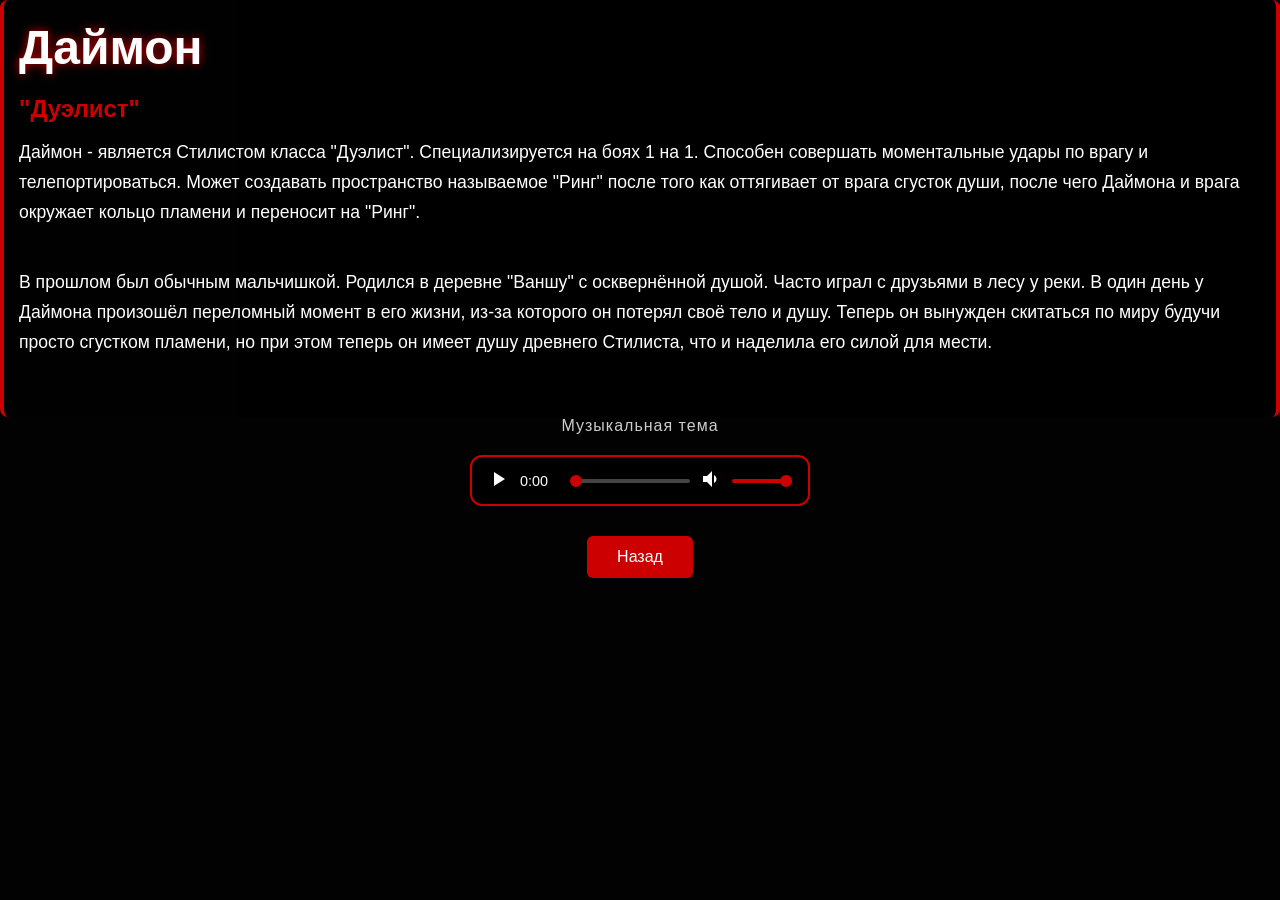
<file: char/Daimon.html>
<!DOCTYPE html>
<html lang="ru">
<head>
  <meta charset="UTF-8">
  <meta name="viewport" content="width=device-width, initial-scale=1.0">
  <title>Даймон — LOST SOULS</title>
  <link rel="stylesheet" href="../css/style.css">
  <link rel="stylesheet" href="../css/lore.css">
  <link rel="stylesheet" href="../css/player.css">
  <link rel="stylesheet" href="char_css/Daimon.css">
</head>
<body>
  <div class="lore-bg"></div>

  <aside class="char-img">
    <img src="../img/char_img/Daimon.jpg" alt="Даймон"> <!-- ← ../ (char → img) -->
  </aside>

  <main class="lore-text">
    <h1>Даймон</h1>
    <h2>"Дуэлист"</h2>
    <p>
      Даймон - является Стилистом класса "Дуэлист". Специализируется на боях 1 на 1. Способен совершать моментальные удары по врагу и телепортироваться.
      Может создавать пространство называемое "Ринг" после того как оттягивает от врага сгусток души,
      после чего Даймона и врага окружает кольцо пламени и переносит на "Ринг".
    </p>
    <p>
      В прошлом был обычным мальчишкой. Родился в деревне "Ваншу" с осквернённой душой. Часто играл с друзьями в лесу у реки.
      В один день у Даймона произошёл переломный момент в его жизни, из-за которого он потерял своё тело и душу. Теперь он вынужден скитаться по миру
      будучи просто сгустком пламени, но при этом теперь он имеет душу древнего Стилиста, что и наделила его силой для мести.
    </p>
  </main>

  <!-- ПЛЕЕР -->
  <p class="player-label">Музыкальная тема</p>
  <div class="player">
    <audio id="theme" src="../audio/songs/char_theme/Daimon_theme.mp3" preload="auto"></audio>
    <div class="player-controls">
      <button class="player-btn" id="playBtn" title="Play / Pause">
        <svg class="icon" viewBox="0 0 24 24">
          <path id="iconPlay" d="M8 5v14l11-7z"/>
          <path id="iconPause" d="M6 19h4V5H6zm8-14v14h4V5z" style="display:none"/>
        </svg>
      </button>
      <span class="player-time" id="time">0:00</span>
      <input type="range" class="player-progress" id="bar" min="0" max="100" value="0">
      <div class="volume-wrap">
        <button class="player-btn" id="volBtn" title="Mute / Unmute">
          <svg class="icon" viewBox="0 0 24 24">
            <path id="iconVol" d="M3 9v6h4l5 5V4L7 9zm13.5 3c0-1.77-1.02-3.29-2.5-4.03v8.05c1.48-.73 2.5-2.25 2.5-4.02z"/>
            <path id="iconMute" d="M16.5 12c0-1.77-1.02-3.29-2.5-4.03v2.21l2.45 2.45c.03-.2.05-.41.05-.63zm2.5 0c0 .94-.2 1.82-.54 2.64l1.51 1.51C20.63 14.91 21 13.5 21 12c0-4.28-2.99-7.86-7-8.77v2.06c2.89.86 5 3.54 5 6.71zM4.27 3L3 4.27 7.73 9H3v6h4l5 5v-6.73l4.25 4.25c-.67.52-1.42.93-2.25 1.18v2.06c1.38-.31 2.63-.95 3.69-1.81L19.73 21 21 19.73l-9-9z" style="display:none"/>
          </svg>
        </button>
        <input type="range" class="player-volume" min="0" max="1" step="0.05" value="1">
      </div>
    </div>
  </div>
  <script src="../js/player.js"></script>

  <div class="footer-center">
    <a href="../index.html" class="btn-back">Назад</a>
  </div>

</body>
</html>
</file>
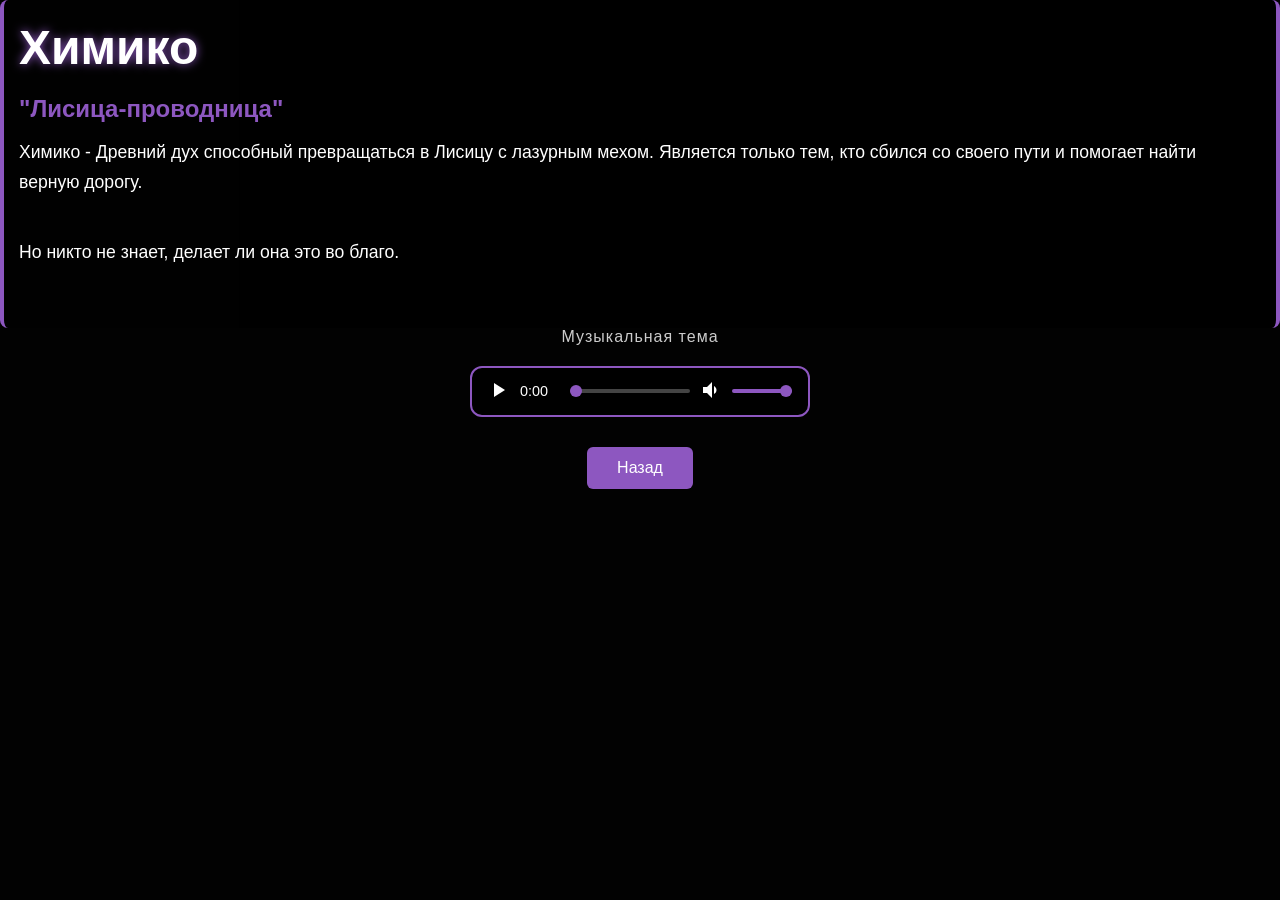
<file: char/Himicko.html>
<!DOCTYPE html>
<html lang="ru">
<head>
  <meta charset="UTF-8">
  <meta name="viewport" content="width=device-width, initial-scale=1.0">
  <title>Химико — LOST SOULS</title>
  <link rel="stylesheet" href="../css/style.css">
  <link rel="stylesheet" href="../css/lore.css">
  <link rel="stylesheet" href="../css/player.css">
  <link rel="stylesheet" href="char_css/Himicko.css">
</head>
<body>
  <div class="lore-bg"></div>

  <aside class="char-img">
    <img src="../img/char_img/Himicko.jpg" alt="Химико">  <!-- ← ИСПРАВЛЕНО alt -->
  </aside>

  <main class="lore-text">
    <h1>Химико</h1>
    <h2>"Лисица-проводница"</h2>
    <p>
      Химико - Древний дух способный превращаться в Лисицу с лазурным мехом. Является только тем, кто сбился со своего пути и помогает найти верную дорогу.
    </p>
    <p>
      Но никто не знает, делает ли она это во благо.
    </p>
  </main>

  <!-- ПЛЕЕР -->
  <p class="player-label">Музыкальная тема</p>
  <div class="player">
    <audio id="theme" src="../audio/songs/char_theme/Himicko_theme.mp3" preload="auto"></audio>  <!-- ← ../ и char_theme/ -->
    <div class="player-controls">
      <button class="player-btn" id="playBtn" title="Play / Pause">
        <svg class="icon" viewBox="0 0 24 24">
          <path id="iconPlay" d="M8 5v14l11-7z"/>
          <path id="iconPause" d="M6 19h4V5H6zm8-14v14h4V5z" style="display:none"/>
        </svg>
      </button>
      <span class="player-time" id="time">0:00</span>
      <input type="range" class="player-progress" id="bar" min="0" max="100" value="0">
      <div class="volume-wrap">
        <button class="player-btn" id="volBtn" title="Mute / Unmute">
          <svg class="icon" viewBox="0 0 24 24">
            <path id="iconVol" d="M3 9v6h4l5 5V4L7 9zm13.5 3c0-1.77-1.02-3.29-2.5-4.03v8.05c1.48-.73 2.5-2.25 2.5-4.02z"/>
            <path id="iconMute" d="M16.5 12c0-1.77-1.02-3.29-2.5-4.03v2.21l2.45 2.45c.03-.2.05-.41.05-.63zm2.5 0c0 .94-.2 1.82-.54 2.64l1.51 1.51C20.63 14.91 21 13.5 21 12c0-4.28-2.99-7.86-7-8.77v2.06c2.89.86 5 3.54 5 6.71zM4.27 3L3 4.27 7.73 9H3v6h4l5 5v-6.73l4.25 4.25c-.67.52-1.42.93-2.25 1.18v2.06c1.38-.31 2.63-.95 3.69-1.81L19.73 21 21 19.73l-9-9z" style="display:none"/>
          </svg>
        </button>
        <input type="range" class="player-volume" min="0" max="1" step="0.05" value="1">
      </div>
    </div>
  </div>
  <script src="../js/player.js"></script>

  <div class="footer-center">
    <a href="../index.html" class="btn-back">Назад</a>
  </div>

</body>
</html>
</file>
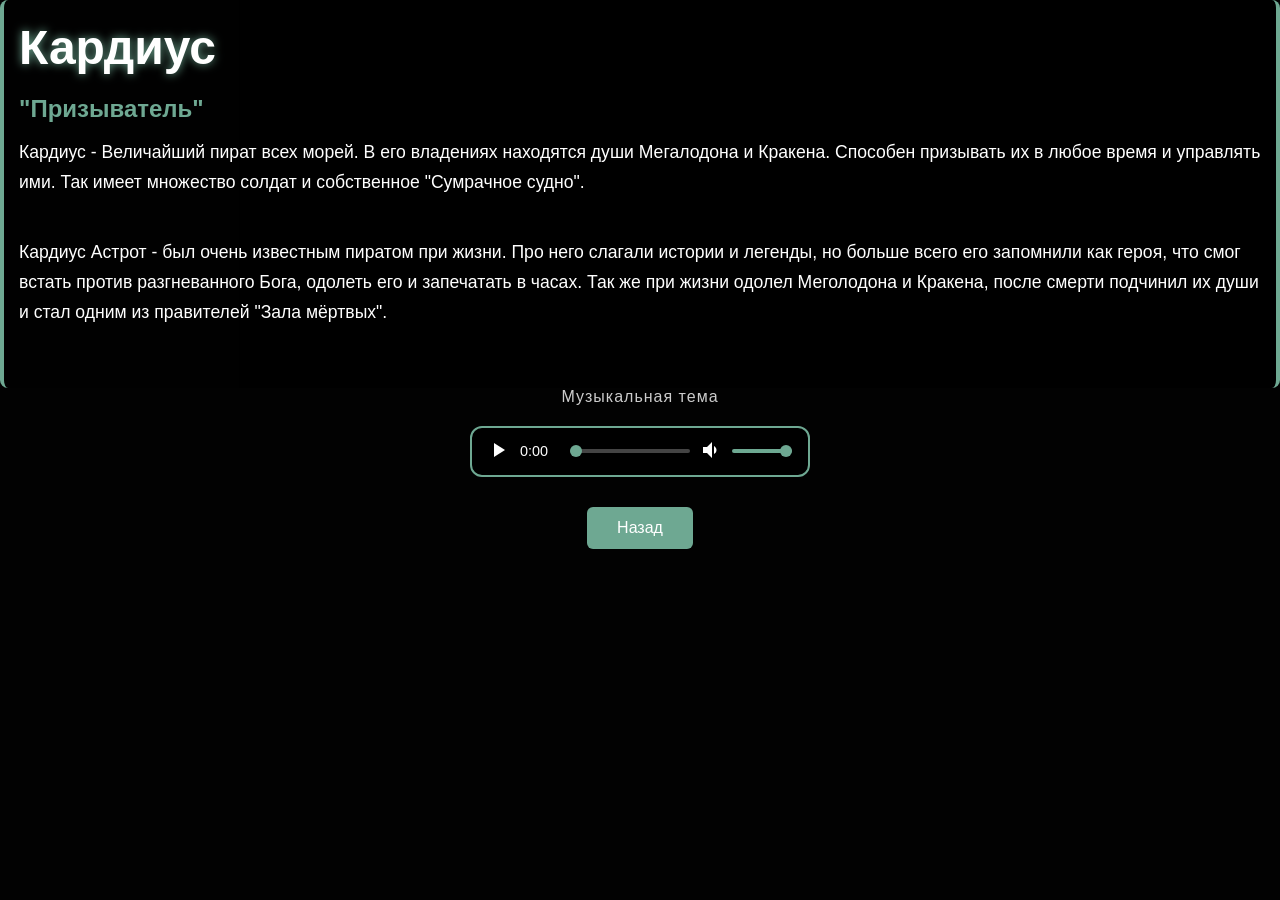
<file: char/Kardius.html>
<!DOCTYPE html>
<html lang="ru">
<head>
  <meta charset="UTF-8">
  <meta name="viewport" content="width=device-width, initial-scale=1.0">
  <title>Кардиус — LOST SOULS</title>
  <link rel="stylesheet" href="../css/style.css">
  <link rel="stylesheet" href="../css/lore.css">
  <link rel="stylesheet" href="../css/player.css">
  <link rel="stylesheet" href="char_css/Kardius.css">
</head>
<body>
  <div class="lore-bg"></div>

  <aside class="char-img">
    <img src="../img/char_img/Kardius.jpg" alt="Кардиус">  <!-- ← ИСПРАВЛЕНО alt -->
  </aside>

  <main class="lore-text">
    <h1>Кардиус</h1>
    <h2>"Призыватель"</h2>
    <p>
      Кардиус - Величайший пират всех морей. В его владениях находятся души Мегалодона и Кракена. Способен призывать их в любое время и управлять ими. Так имеет множество солдат
      и собственное "Сумрачное судно".
    </p>
    <p>
      Кардиус Астрот - был очень известным пиратом при жизни. Про него слагали истории и легенды, но больше всего его запомнили как героя, что смог встать против
      разгневанного Бога, одолеть его и запечатать в часах. Так же при жизни одолел Меголодона и Кракена, после смерти подчинил их души и стал одним из правителей
      "Зала мёртвых". 
    </p>
  </main>

  <!-- ПЛЕЕР (ПОЛНЫЙ) -->
  <p class="player-label">Музыкальная тема</p>
  <div class="player">
    <audio id="theme" src="../audio/songs/char_theme/Kardius_theme.mp3" preload="auto"></audio>
    <div class="player-controls">
      <button class="player-btn" id="playBtn" title="Play / Pause">
        <svg class="icon" viewBox="0 0 24 24">
          <path id="iconPlay" d="M8 5v14l11-7z"/>
          <path id="iconPause" d="M6 19h4V5H6zm8-14v14h4V5z" style="display:none"/>
        </svg>
      </button>
      <span class="player-time" id="time">0:00</span>
      <input type="range" class="player-progress" id="bar" min="0" max="100" value="0">
      <div class="volume-wrap">
        <button class="player-btn" id="volBtn" title="Mute / Unmute">
          <svg class="icon" viewBox="0 0 24 24">
            <path id="iconVol" d="M3 9v6h4l5 5V4L7 9zm13.5 3c0-1.77-1.02-3.29-2.5-4.03v8.05c1.48-.73 2.5-2.25 2.5-4.02z"/>
            <path id="iconMute" d="M16.5 12c0-1.77-1.02-3.29-2.5-4.03v2.21l2.45 2.45c.03-.2.05-.41.05-.63zm2.5 0c0 .94-.2 1.82-.54 2.64l1.51 1.51C20.63 14.91 21 13.5 21 12c0-4.28-2.99-7.86-7-8.77v2.06c2.89.86 5 3.54 5 6.71zM4.27 3L3 4.27 7.73 9H3v6h4l5 5v-6.73l4.25 4.25c-.67.52-1.42.93-2.25 1.18v2.06c1.38-.31 2.63-.95 3.69-1.81L19.73 21 21 19.73l-9-9z" style="display:none"/>
          </svg>
        </button>
        <input type="range" class="player-volume" min="0" max="1" step="0.05" value="1">
      </div>
    </div>
  </div>
  <script src="../js/player.js"></script>

  <div class="footer-center">
    <a href="../index.html" class="btn-back">Назад</a>
  </div>

</body>
</html>
</file>
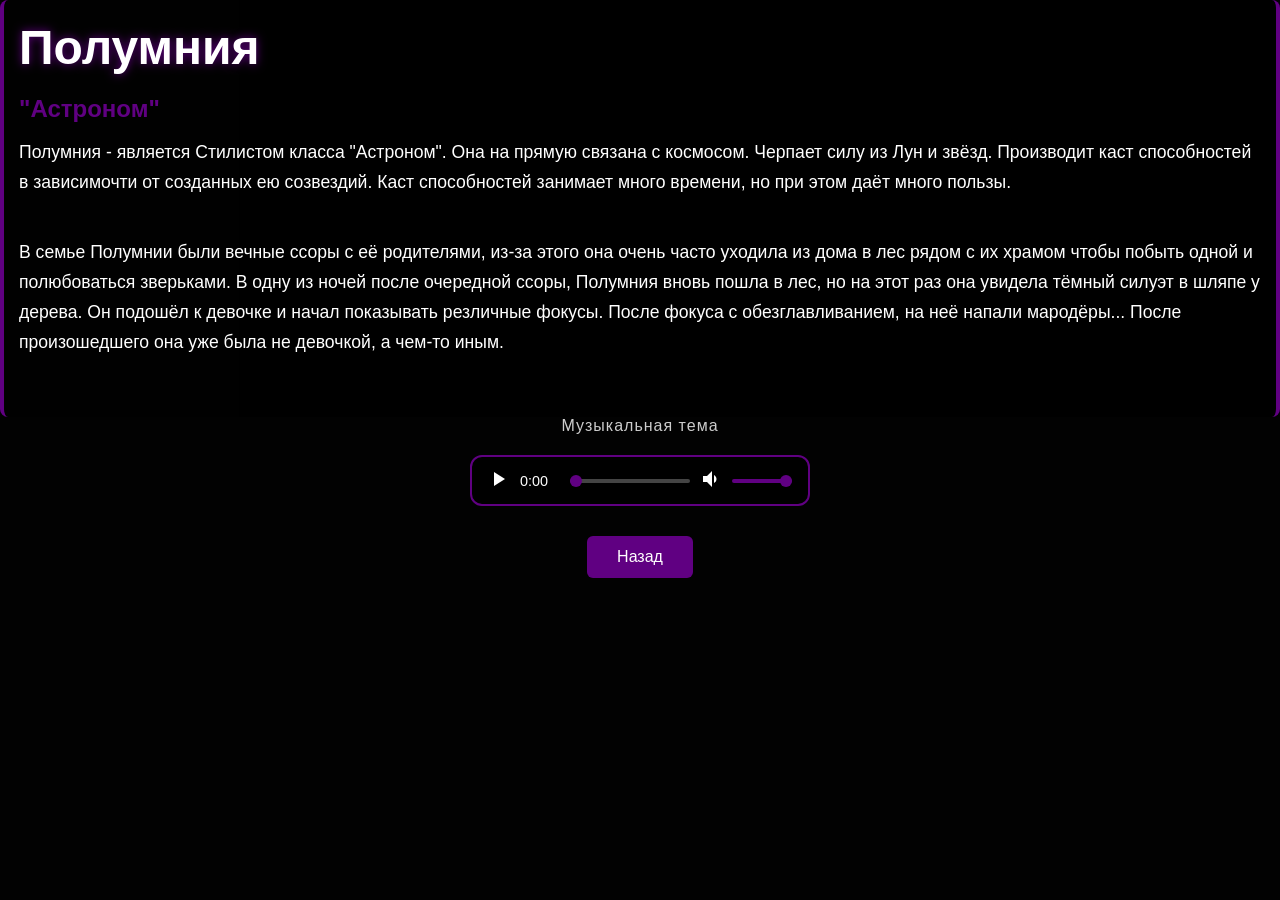
<file: char/Polumnia.html>
<!DOCTYPE html>
<html lang="ru">
<head>
  <meta charset="UTF-8">
  <meta name="viewport" content="width=device-width, initial-scale=1.0">
  <title>Полумния — LOST SOULS</title>
  <link rel="stylesheet" href="../css/style.css">
  <link rel="stylesheet" href="../css/lore.css">
  <link rel="stylesheet" href="../css/player.css">
  <link rel="stylesheet" href="char_css/Polumnia.css">
</head>
<body>
  <div class="lore-bg"></div>

  <aside class="char-img">
    <img src="../img/char_img/Polumnia.jpg" alt="Полумния">
  </aside>

  <main class="lore-text">
    <h1>Полумния</h1>
    <h2>"Астроном"</h2>
    <p>
      Полумния - является Стилистом класса "Астроном". Она на прямую связана с космосом. Черпает силу из Лун и звёзд. Производит каст способностей в зависимочти от
      созданных ею созвездий. Каст способностей занимает много времени, но при этом даёт много пользы.
    </p>
    <p>
      В семье Полумнии были вечные ссоры с её родителями, из-за этого она очень часто уходила из дома в лес рядом с их храмом чтобы побыть одной и полюбоваться зверьками.
      В одну из ночей после очередной ссоры, Полумния вновь пошла в лес, но на этот раз она увидела тёмный силуэт в шляпе у дерева. Он подошёл к девочке и начал показывать
      резличные фокусы. После фокуса с обезглавливанием, на неё напали мародёры... После произошедшего она уже была не девочкой, а чем-то иным.
    </p>
  </main>

  <!-- ПЛЕЕР (ПОЛНЫЙ) -->
  <p class="player-label">Музыкальная тема</p>
  <div class="player">
    <audio id="theme" src="../audio/songs/char_theme/Polumnia_theme.mp3" preload="auto"></audio>
    <div class="player-controls">
      <button class="player-btn" id="playBtn" title="Play / Pause">
        <svg class="icon" viewBox="0 0 24 24">
          <path id="iconPlay" d="M8 5v14l11-7z"/>
          <path id="iconPause" d="M6 19h4V5H6zm8-14v14h4V5z" style="display:none"/>
        </svg>
      </button>
      <span class="player-time" id="time">0:00</span>
      <input type="range" class="player-progress" id="bar" min="0" max="100" value="0">
      <div class="volume-wrap">
        <button class="player-btn" id="volBtn" title="Mute / Unmute">
          <svg class="icon" viewBox="0 0 24 24">
            <path id="iconVol" d="M3 9v6h4l5 5V4L7 9zm13.5 3c0-1.77-1.02-3.29-2.5-4.03v8.05c1.48-.73 2.5-2.25 2.5-4.02z"/>
            <path id="iconMute" d="M16.5 12c0-1.77-1.02-3.29-2.5-4.03v2.21l2.45 2.45c.03-.2.05-.41.05-.63zm2.5 0c0 .94-.2 1.82-.54 2.64l1.51 1.51C20.63 14.91 21 13.5 21 12c0-4.28-2.99-7.86-7-8.77v2.06c2.89.86 5 3.54 5 6.71zM4.27 3L3 4.27 7.73 9H3v6h4l5 5v-6.73l4.25 4.25c-.67.52-1.42.93-2.25 1.18v2.06c1.38-.31 2.63-.95 3.69-1.81L19.73 21 21 19.73l-9-9z" style="display:none"/>
          </svg>
        </button>
        <input type="range" class="player-volume" min="0" max="1" step="0.05" value="1">
      </div>
    </div>
  </div>
  <script src="../js/player.js"></script>

  <div class="footer-center">
    <a href="../index.html" class="btn-back">Назад</a>
  </div>

</body>
</html>
</file>
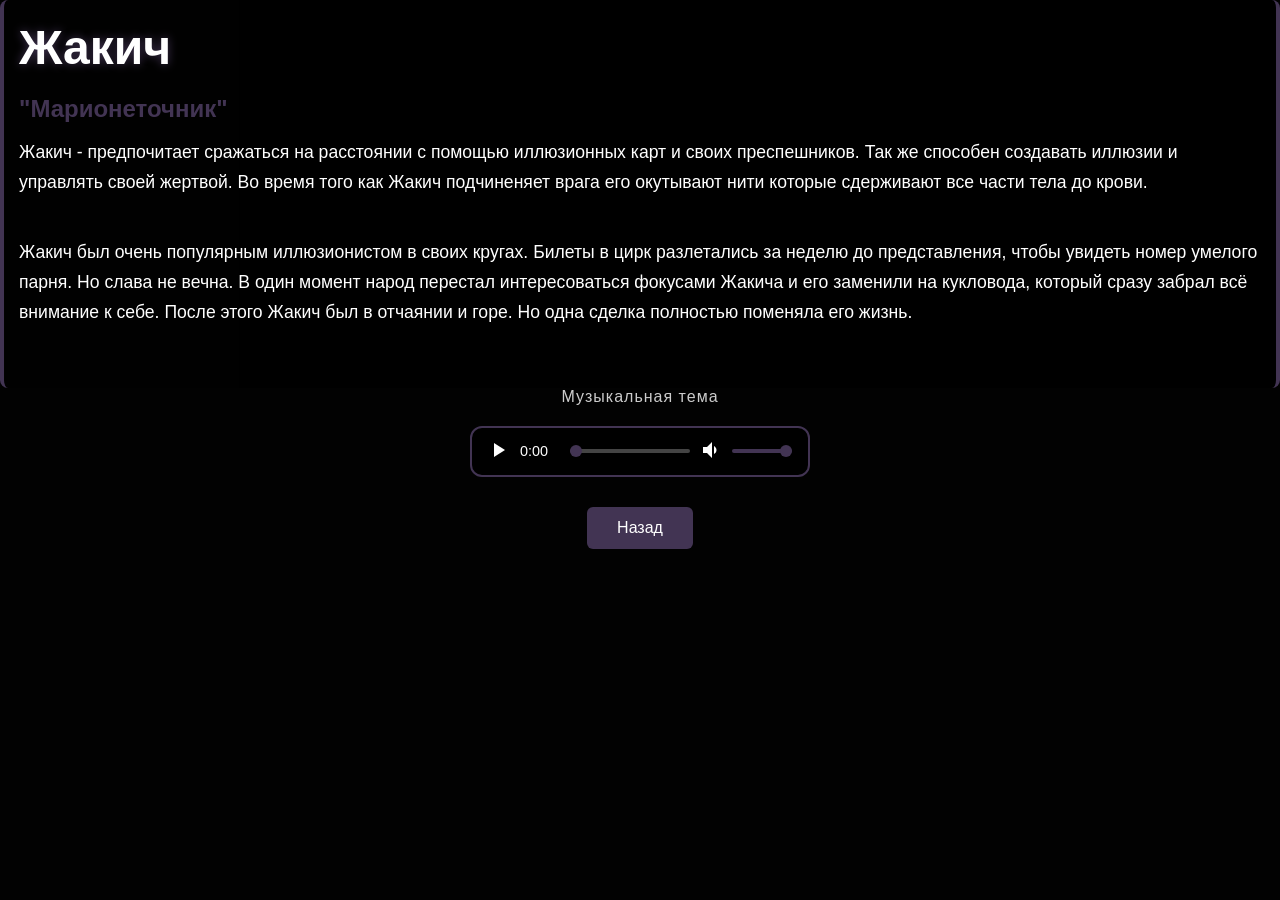
<file: char/Zhakich.html>
<!DOCTYPE html>
<html lang="ru">
<head>
  <meta charset="UTF-8">
  <meta name="viewport" content="width=device-width, initial-scale=1.0">
  <title>Жакич — LOST SOULS</title>                      <!-- ← ИСПРАВЛЕНО title -->
  <link rel="stylesheet" href="../css/style.css">
  <link rel="stylesheet" href="../css/lore.css">
  <link rel="stylesheet" href="../css/player.css">
  <link rel="stylesheet" href="char_css/Zhakich.css">
</head>
<body>
  <div class="lore-bg"></div>

  <aside class="char-img">
    <img src="../img/char_img/Zhakich.jpg" alt="Жакич">   <!-- ← ИСПРАВЛЕНО alt -->
  </aside>

  <main class="lore-text">
    <h1>Жакич</h1>
    <h2>"Марионеточник"</h2>
    <p>
      Жакич - предпочитает сражаться на расстоянии с помощью иллюзионных карт и своих преспешников. Так же способен создавать иллюзии и управлять своей жертвой. Во время того как Жакич подчиненяет врага его окутывают нити которые сдерживают все части тела до крови.
    </p>
    <p>
     Жакич был очень популярным иллюзионистом в своих кругах. Билеты в цирк разлетались за неделю до представления, чтобы увидеть номер умелого парня. Но слава не вечна. В один момент народ перестал интересоваться фокусами Жакича и его заменили на кукловода, который сразу забрал всё внимание к себе. После этого Жакич был в отчаянии и горе. Но одна сделка полностью поменяла его жизнь.
    </p>
  </main>

  <!-- ПЛЕЕР (ПОЛНЫЙ) -->
  <p class="player-label">Музыкальная тема</p>
  <div class="player">
    <audio id="theme" src="../audio/songs/char_theme/Zhakich_theme.mp3" preload="auto"></audio>
    <div class="player-controls">
      <button class="player-btn" id="playBtn" title="Play / Pause">
        <svg class="icon" viewBox="0 0 24 24">
          <path id="iconPlay" d="M8 5v14l11-7z"/>
          <path id="iconPause" d="M6 19h4V5H6zm8-14v14h4V5z" style="display:none"/>
        </svg>
      </button>
      <span class="player-time" id="time">0:00</span>
      <input type="range" class="player-progress" id="bar" min="0" max="100" value="0">
      <div class="volume-wrap">
        <button class="player-btn" id="volBtn" title="Mute / Unmute">
          <svg class="icon" viewBox="0 0 24 24">
            <path id="iconVol" d="M3 9v6h4l5 5V4L7 9zm13.5 3c0-1.77-1.02-3.29-2.5-4.03v8.05c1.48-.73 2.5-2.25 2.5-4.02z"/>
            <path id="iconMute" d="M16.5 12c0-1.77-1.02-3.29-2.5-4.03v2.21l2.45 2.45c.03-.2.05-.41.05-.63zm2.5 0c0 .94-.2 1.82-.54 2.64l1.51 1.51C20.63 14.91 21 13.5 21 12c0-4.28-2.99-7.86-7-8.77v2.06c2.89.86 5 3.54 5 6.71zM4.27 3L3 4.27 7.73 9H3v6h4l5 5v-6.73l4.25 4.25c-.67.52-1.42.93-2.25 1.18v2.06c1.38-.31 2.63-.95 3.69-1.81L19.73 21 21 19.73l-9-9z" style="display:none"/>
          </svg>
        </button>
        <input type="range" class="player-volume" min="0" max="1" step="0.05" value="1">
      </div>
    </div>
  </div>
  <script src="../js/player.js"></script>

  <div class="footer-center">
    <a href="../index.html" class="btn-back">Назад</a>
  </div>

</body>
</html>
</file>
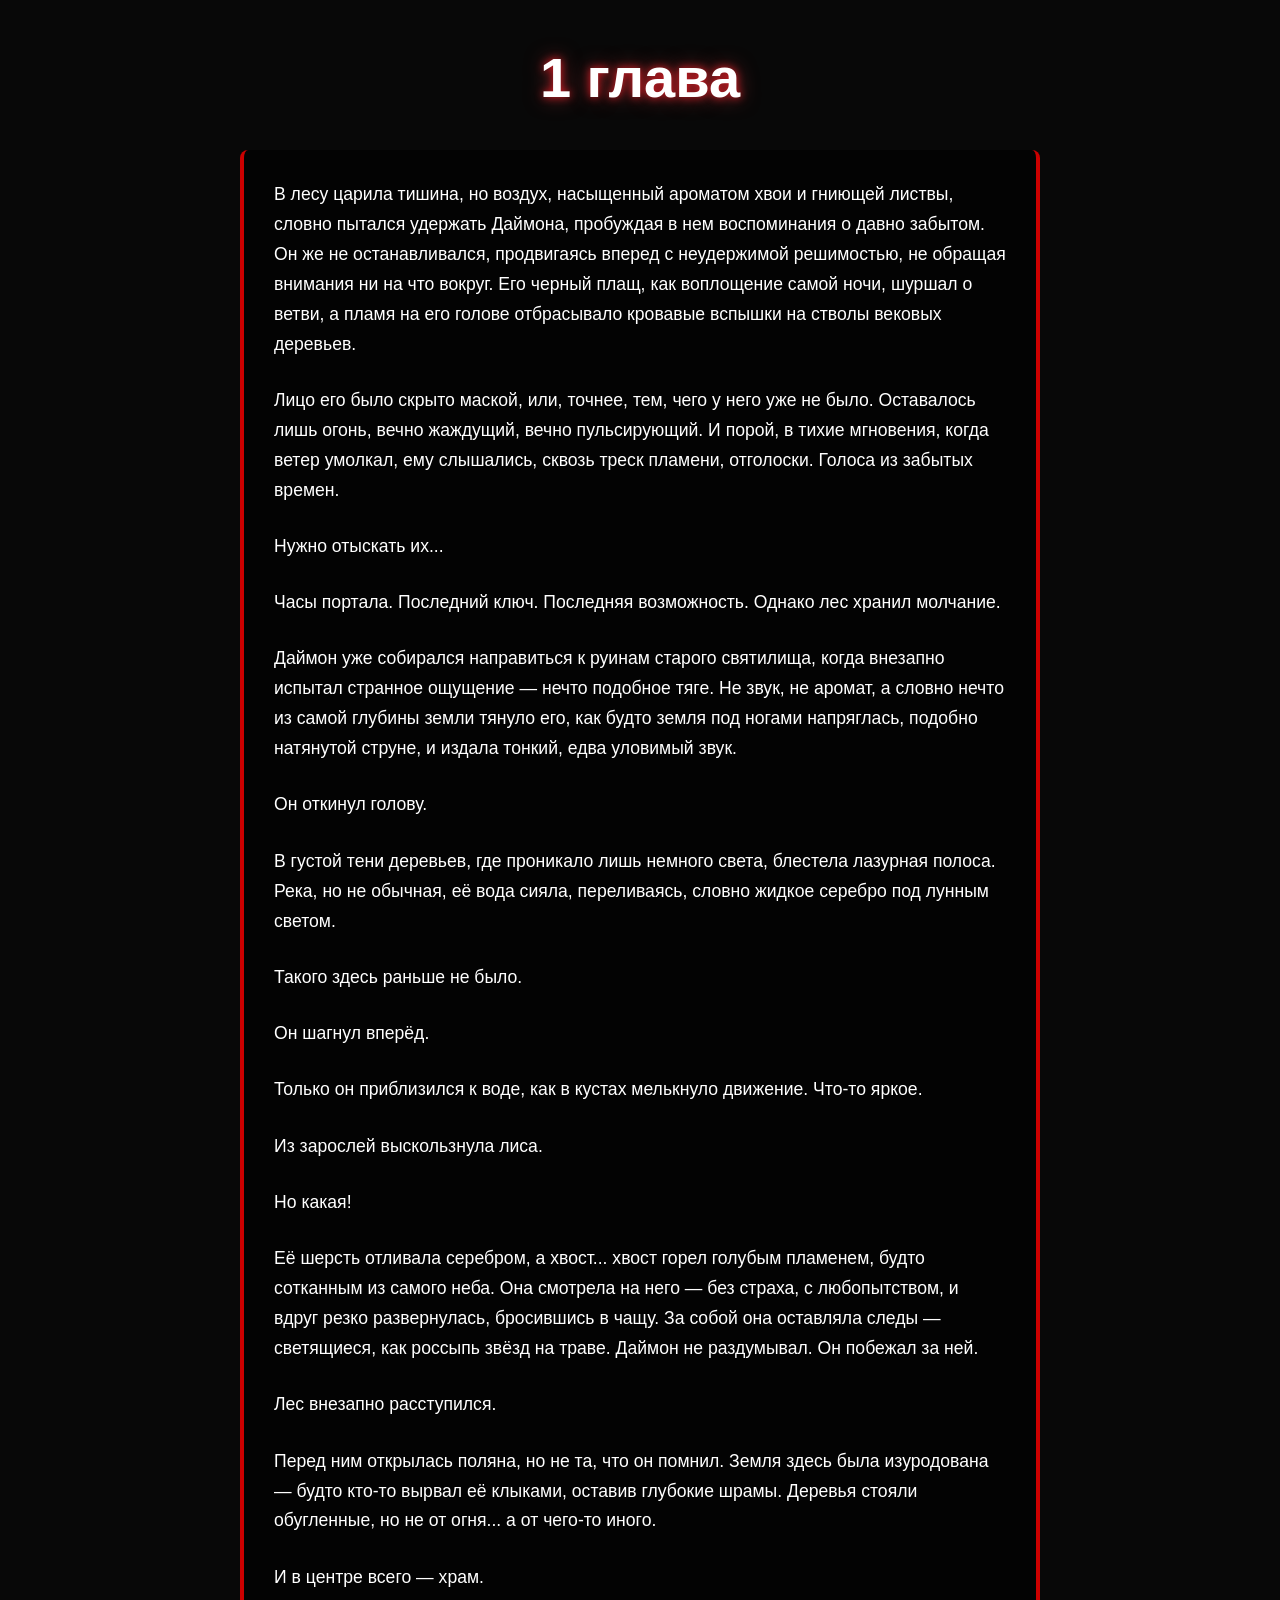
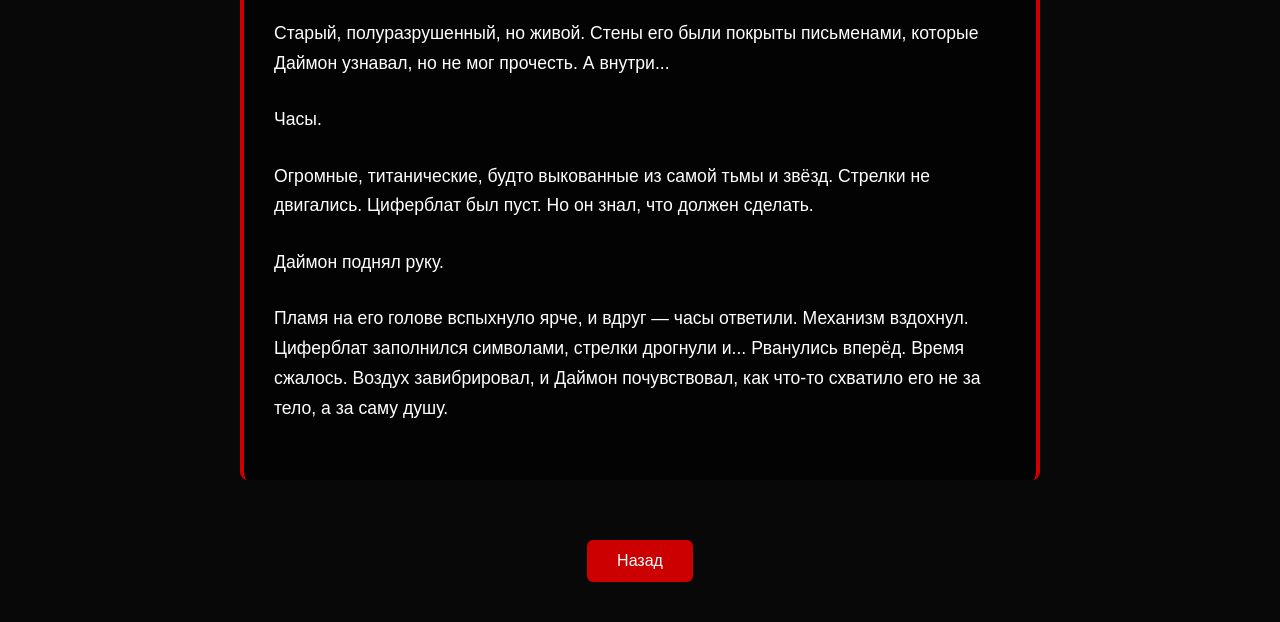
<file: story/ch1.html>
<!DOCTYPE html>
<html lang="ru">
<head>
  <meta charset="UTF-8">
  <meta name="viewport" content="width=device-width, initial-scale=1.0">
  <title>1 глава — DEFILED SOULS</title>
  <link rel="stylesheet" href="../css/style.css">
  <link rel="stylesheet" href="chapter_css/ch1.css">
</head>
<body>
  <div class="lore-bg"></div>

  <h1 class="prolog-title">1 глава</h1>

  <article class="prolog-text">
    <p>
    В лесу царила тишина, но воздух, насыщенный ароматом хвои и гниющей листвы, словно пытался удержать Даймона, пробуждая в нем воспоминания о давно забытом. Он же не останавливался, продвигаясь вперед с неудержимой решимостью, не обращая внимания ни на что вокруг. Его черный плащ, как воплощение самой ночи, шуршал о ветви, а пламя на его голове отбрасывало кровавые вспышки на стволы вековых деревьев.
    </p>
    <p>
    Лицо его было скрыто маской, или, точнее, тем, чего у него уже не было. Оставалось лишь огонь, вечно жаждущий, вечно пульсирующий. И порой, в тихие мгновения, когда ветер умолкал, ему слышались, сквозь треск пламени, отголоски. Голоса из забытых времен.
    </p>
    <p>
    Нужно отыскать их...  
    </p>
    <p>
    Часы портала. Последний ключ. Последняя возможность. Однако лес хранил молчание. 
    </p>
    <p>
    Даймон уже собирался направиться к руинам старого святилища, когда внезапно испытал странное ощущение — нечто подобное тяге. Не звук, не аромат, а словно нечто из самой глубины земли тянуло его, как будто земля под ногами напряглась, подобно натянутой струне, и издала тонкий, едва уловимый звук.  
    </p>
    <p>
Он откинул голову.
    </p>
    <p>
    В густой тени деревьев, где проникало лишь немного света, блестела лазурная полоса. Река, но не обычная, её вода сияла, переливаясь, словно жидкое серебро под лунным светом.
    </p>
    <p>
    Такого здесь раньше не было. 
    </p>
    <p>
    Он шагнул вперёд.
    </p>
    <p>
    Только он приблизился к воде, как в кустах мелькнуло движение.
Что-то яркое.
    </p>
    <p>
    Из зарослей выскользнула лиса.
    </p>
    <p>
    Но какая!
    <p>
    Её шерсть отливала серебром, а хвост... хвост горел голубым пламенем, будто сотканным из самого неба. Она смотрела на него — без страха, с любопытством, и вдруг резко развернулась, бросившись в чащу.
За собой она оставляла следы — светящиеся, как россыпь звёзд на траве.
Даймон не раздумывал. Он побежал за ней.
    </p>
    <p>
    Лес внезапно расступился.
    </p>
    <p>
    Перед ним открылась поляна, но не та, что он помнил. Земля здесь была изуродована — будто кто-то вырвал её клыками, оставив глубокие шрамы. Деревья стояли обугленные, но не от огня... а от чего-то иного.
    </p>
    <p>
    И в центре всего — храм.
    </p>
    <p>
    Старый, полуразрушенный, но живой.
Стены его были покрыты письменами, которые Даймон узнавал, но не мог прочесть. А внутри...
    </p>
    <p>
    Часы.
    </p>
    <p>
    Огромные, титанические, будто выкованные из самой тьмы и звёзд. Стрелки не двигались. Циферблат был пуст.
Но он знал, что должен сделать.
    </p>
    <p>
    Даймон поднял руку.
    </p>
    <p>
    Пламя на его голове вспыхнуло ярче, и вдруг — часы ответили.
Механизм вздохнул.
Циферблат заполнился символами, стрелки дрогнули и...
Рванулись вперёд.
Время сжалось.
Воздух завибрировал, и Даймон почувствовал, как что-то схватило его не за тело, а за саму душу.
    </p>
    <p>
  </article>

  <a href="story.html" class="btn-back">Назад</a>
</body>
</html>
</file>
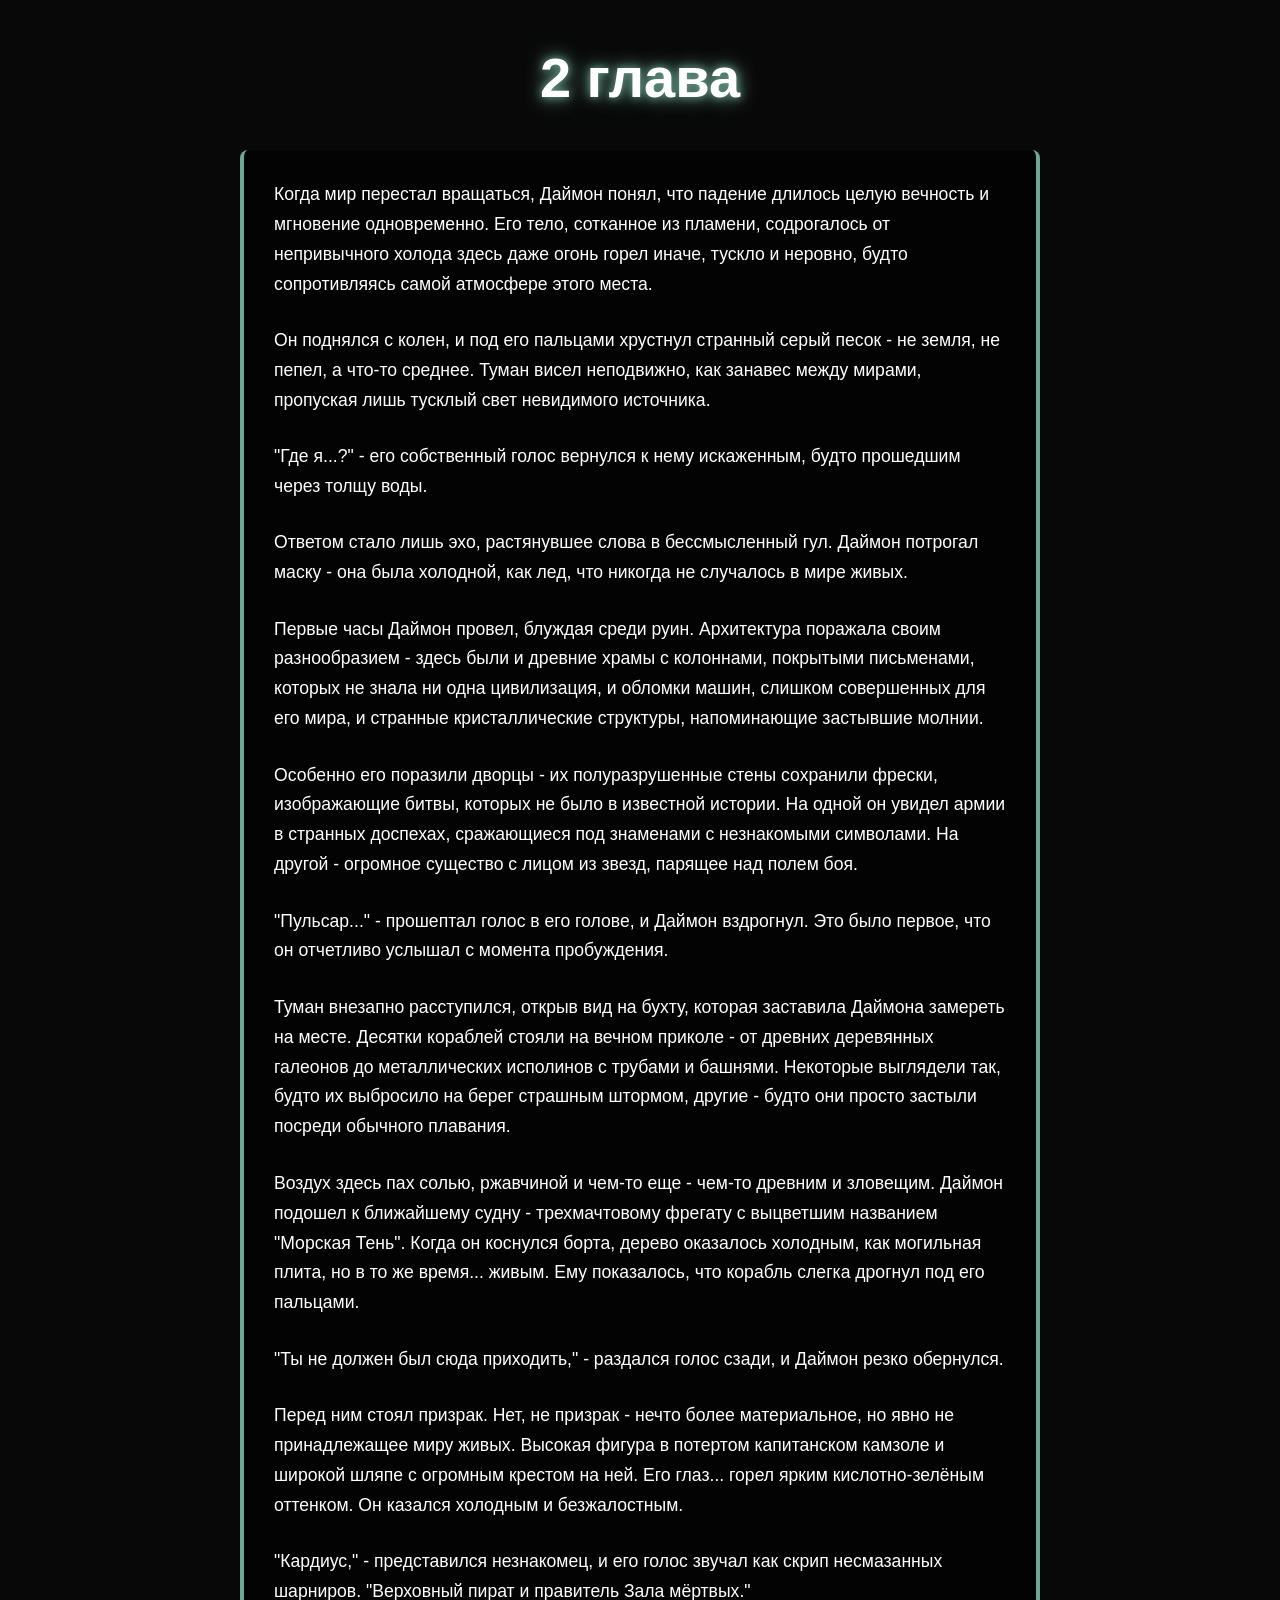
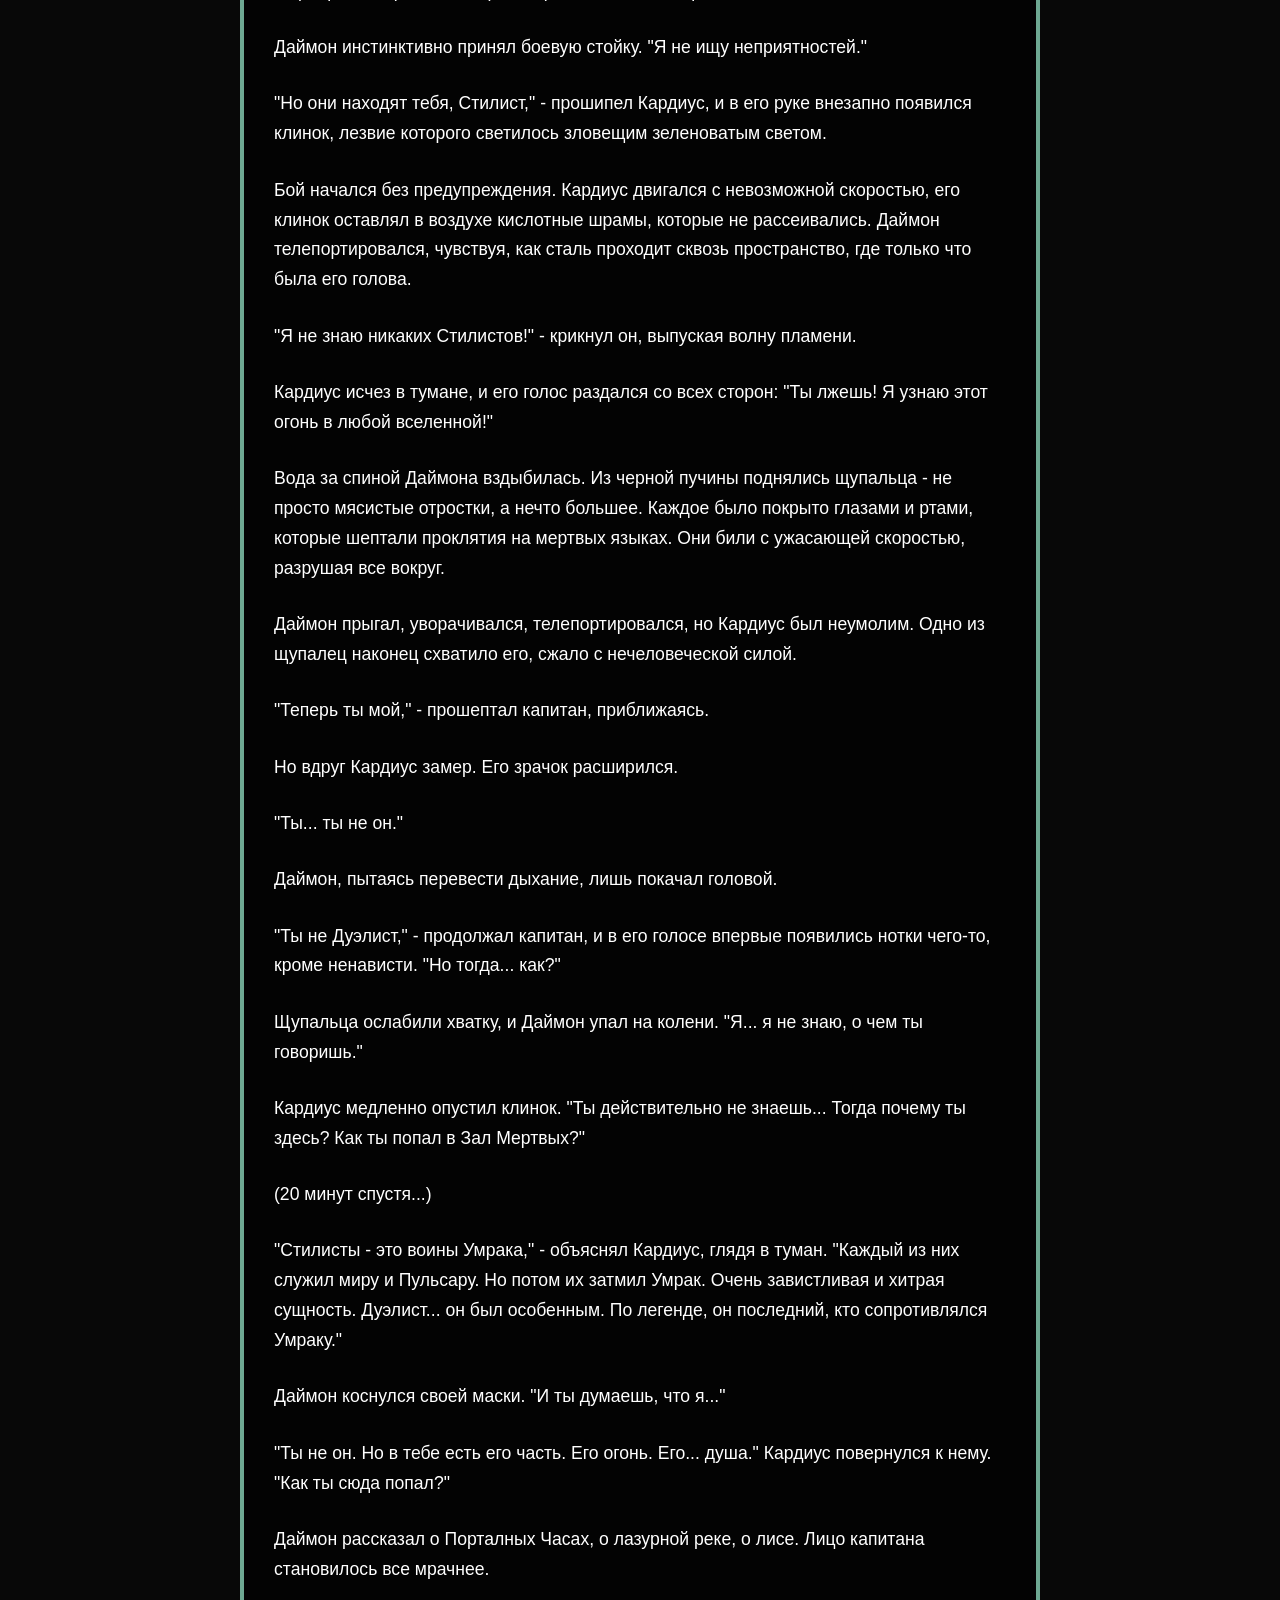
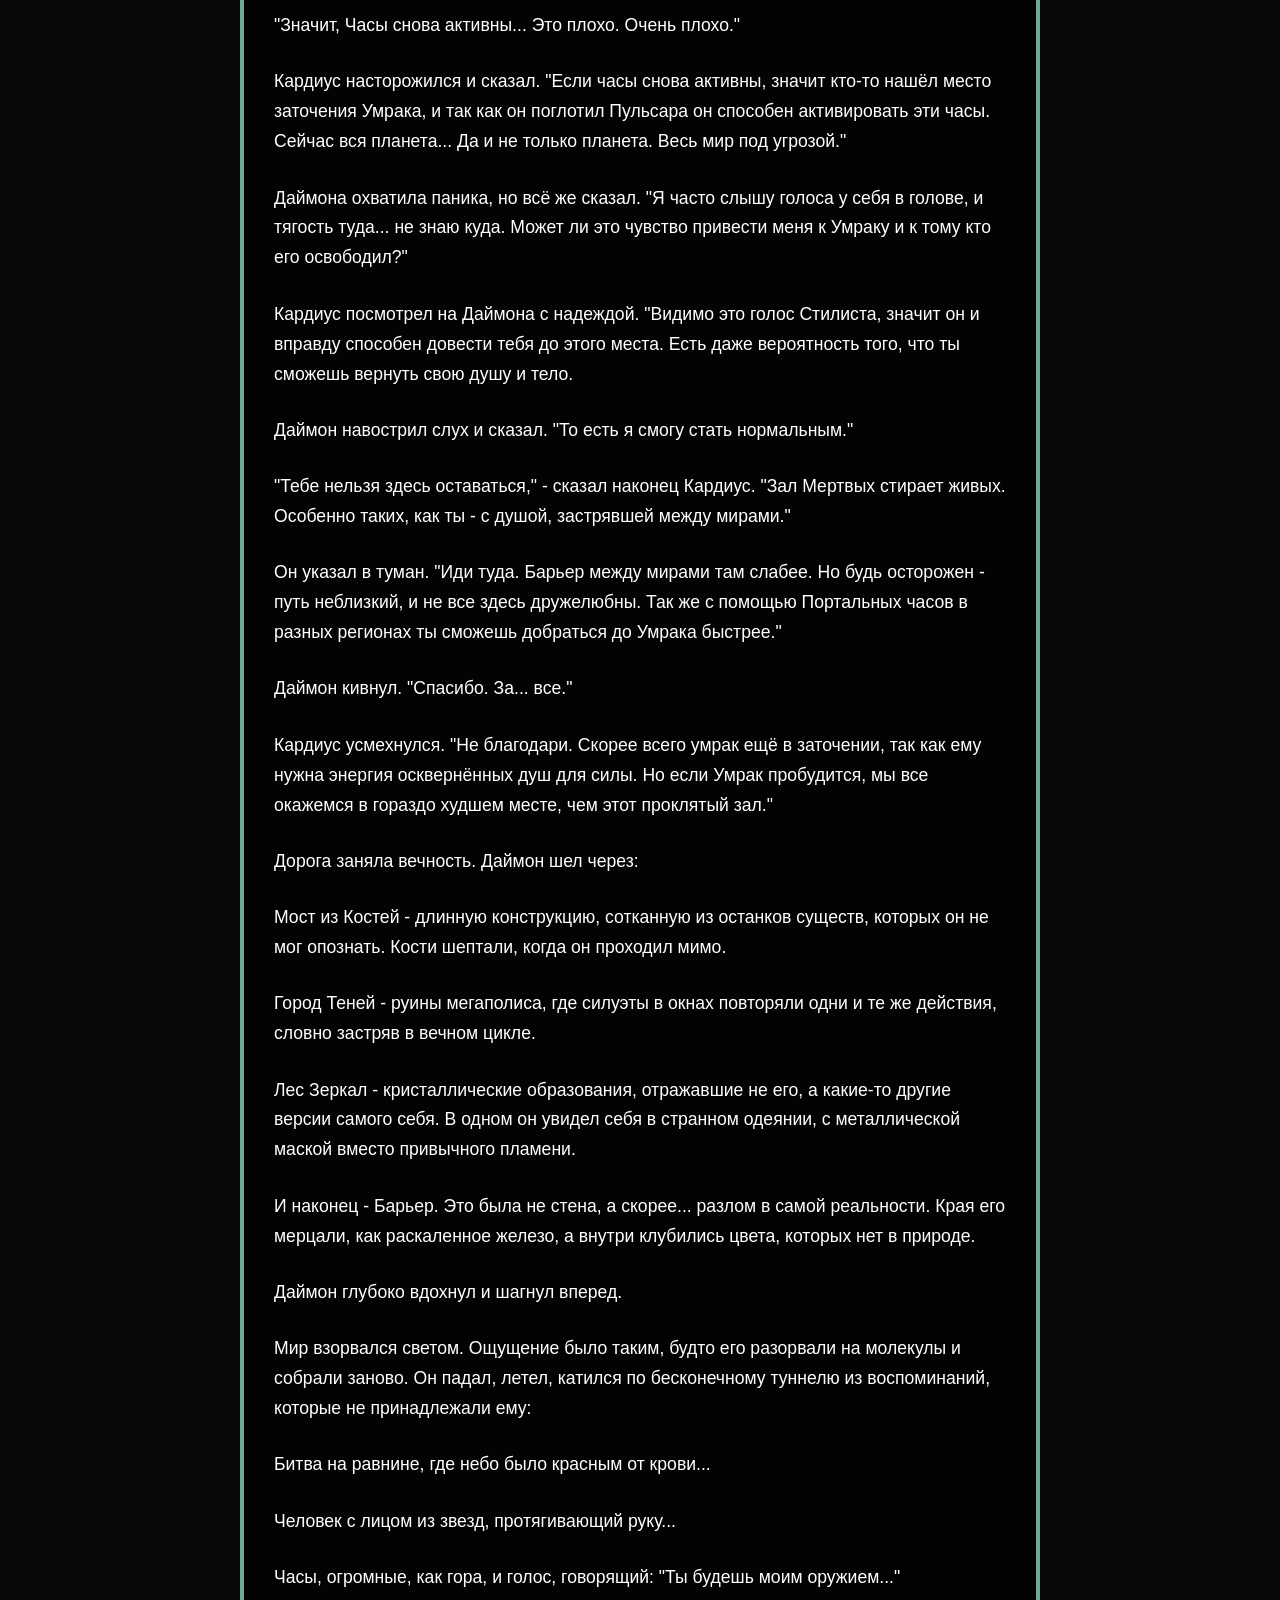
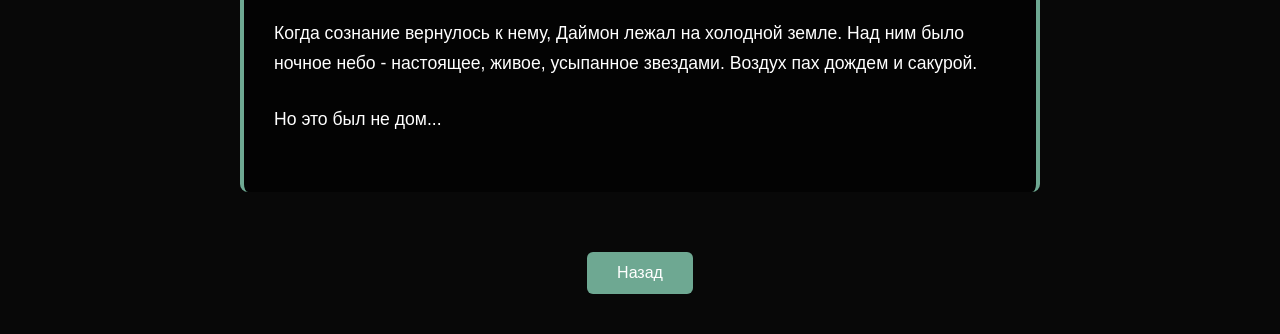
<file: story/ch2.html>
<!DOCTYPE html>
<html lang="ru">
<head>
  <meta charset="UTF-8">
  <meta name="viewport" content="width=device-width, initial-scale=1.0">
  <title>2 глава — DEFILED SOULS</title>
  <link rel="stylesheet" href="../css/style.css">
  <link rel="stylesheet" href="chapter_css/ch2.css">
</head>
<body>
  <div class="lore-bg"></div>

  <h1 class="prolog-title">2 глава</h1>

  <article class="prolog-text">
    <p>
Когда мир перестал вращаться, Даймон понял, что падение длилось целую вечность и мгновение одновременно. Его тело, сотканное из пламени, содрогалось от непривычного холода здесь даже огонь горел иначе, тускло и неровно, будто сопротивляясь самой атмосфере этого места.
    </p>
    <p>
Он поднялся с колен, и под его пальцами хрустнул странный серый песок - не земля, не пепел, а что-то среднее. Туман висел неподвижно, как занавес между мирами, пропуская лишь тусклый свет невидимого источника.
    </p>
    <p>
"Где я...?" - его собственный голос вернулся к нему искаженным, будто прошедшим через толщу воды.
    </p>
    <p>
Ответом стало лишь эхо, растянувшее слова в бессмысленный гул. Даймон потрогал маску - она была холодной, как лед, что никогда не случалось в мире живых.
    </p>
    <p>
Первые часы Даймон провел, блуждая среди руин. Архитектура поражала своим разнообразием - здесь были и древние храмы с колоннами, покрытыми письменами, которых не знала ни одна цивилизация, и обломки машин, слишком совершенных для его мира, и странные кристаллические структуры, напоминающие застывшие молнии.
    </p>
    <p>
Особенно его поразили дворцы - их полуразрушенные стены сохранили фрески, изображающие битвы, которых не было в известной истории. На одной он увидел армии в странных доспехах, сражающиеся под знаменами с незнакомыми символами. На другой - огромное существо с лицом из звезд, парящее над полем боя.
    </p>
    <p>
"Пульсар..." - прошептал голос в его голове, и Даймон вздрогнул. Это было первое, что он отчетливо услышал с момента пробуждения.
    </p>
    <p>
Туман внезапно расступился, открыв вид на бухту, которая заставила Даймона замереть на месте. Десятки кораблей стояли на вечном приколе - от древних деревянных галеонов до металлических исполинов с трубами и башнями. Некоторые выглядели так, будто их выбросило на берег страшным штормом, другие - будто они просто застыли посреди обычного плавания.
    </p>
    <p>
Воздух здесь пах солью, ржавчиной и чем-то еще - чем-то древним и зловещим. Даймон подошел к ближайшему судну - трехмачтовому фрегату с выцветшим названием "Морская Тень". Когда он коснулся борта, дерево оказалось холодным, как могильная плита, но в то же время... живым. Ему показалось, что корабль слегка дрогнул под его пальцами.
    </p>
    <p>
"Ты не должен был сюда приходить," - раздался голос сзади, и Даймон резко обернулся.
    </p>
    <p>
Перед ним стоял призрак. Нет, не призрак - нечто более материальное, но явно не принадлежащее миру живых. Высокая фигура в потертом капитанском камзоле и широкой шляпе с огромным крестом на ней. Его глаз... горел ярким кислотно-зелёным оттенком. Он казался холодным и безжалостным.
    </p>
    <p>
"Кардиус," - представился незнакомец, и его голос звучал как скрип несмазанных шарниров. "Верховный пират и правитель Зала мёртвых."
    </p>
    <P>
Даймон инстинктивно принял боевую стойку. "Я не ищу неприятностей."
    </P>
    <P>
"Но они находят тебя, Стилист," - прошипел Кардиус, и в его руке внезапно появился клинок, лезвие которого светилось зловещим зеленоватым светом.
    </P>
    <p>
Бой начался без предупреждения. Кардиус двигался с невозможной скоростью, его клинок оставлял в воздухе кислотные шрамы, которые не рассеивались. Даймон телепортировался, чувствуя, как сталь проходит сквозь пространство, где только что была его голова.
    </p>
    <p>
"Я не знаю никаких Стилистов!" - крикнул он, выпуская волну пламени.
    </p>
    <p>
Кардиус исчез в тумане, и его голос раздался со всех сторон: "Ты лжешь! Я узнаю этот огонь в любой вселенной!"
    </p>
    <p>
Вода за спиной Даймона вздыбилась. Из черной пучины поднялись щупальца - не просто мясистые отростки, а нечто большее. Каждое было покрыто глазами и ртами, которые шептали проклятия на мертвых языках. Они били с ужасающей скоростью, разрушая все вокруг.
    </p>
    <p>
Даймон прыгал, уворачивался, телепортировался, но Кардиус был неумолим. Одно из щупалец наконец схватило его, сжало с нечеловеческой силой.
    </p>
    <p>
"Теперь ты мой," - прошептал капитан, приближаясь.
    </p>
    <p>
Но вдруг Кардиус замер. Его зрачок расширился.
    </p>
    <p>
"Ты... ты не он."
    </p>
    <p>
Даймон, пытаясь перевести дыхание, лишь покачал головой.
    </p>
    <p>
"Ты не Дуэлист," - продолжал капитан, и в его голосе впервые появились нотки чего-то, кроме ненависти. "Но тогда... как?"
    </p>
    <p>
Щупальца ослабили хватку, и Даймон упал на колени. "Я... я не знаю, о чем ты говоришь."
    </p>
    <p>
Кардиус медленно опустил клинок. "Ты действительно не знаешь... Тогда почему ты здесь? Как ты попал в Зал Мертвых?"
    </p>
    <p>
(20 минут спустя...)
    </p>
    <p>
"Стилисты - это воины Умрака," - объяснял Кардиус, глядя в туман. "Каждый из них служил миру и Пульсару. Но потом их затмил Умрак. Очень завистливая и хитрая сущность. Дуэлист... он был особенным. По легенде, он последний, кто сопротивлялся Умраку."
    </p>
    <p>
Даймон коснулся своей маски. "И ты думаешь, что я..."
    </p>
    <p>
"Ты не он. Но в тебе есть его часть. Его огонь. Его... душа." Кардиус повернулся к нему. "Как ты сюда попал?"
    </p>
    <p>
Даймон рассказал о Порталных Часах, о лазурной реке, о лисе. Лицо капитана становилось все мрачнее.
    </p>
    <p>
"Значит, Часы снова активны... Это плохо. Очень плохо."
    </p>
    <p>
Кардиус насторожился и сказал. "Если часы снова активны, значит кто-то нашёл место заточения Умрака, и так как он поглотил Пульсара он способен активировать эти часы. Сейчас вся планета... Да и не только планета. Весь мир под угрозой."
    </p>
    <p>
Даймона охватила паника, но всё же сказал. "Я часто слышу голоса у себя в голове, и тягость туда... не знаю куда. Может ли это чувство привести меня к Умраку и к тому кто его освободил?"
    </p>
    <p>
Кардиус посмотрел на Даймона с надеждой. "Видимо это голос Стилиста, значит он и вправду способен довести тебя до этого места. Есть даже вероятность того, что ты сможешь вернуть свою душу и тело. 
    </p>
    <p>
Даймон навострил слух и сказал. "То есть я смогу стать нормальным."
    </p>
    <p>
"Тебе нельзя здесь оставаться," - сказал наконец Кардиус. "Зал Мертвых стирает живых. Особенно таких, как ты - с душой, застрявшей между мирами."
    </p>
    <p>
Он указал в туман. "Иди туда. Барьер между мирами там слабее. Но будь осторожен - путь неблизкий, и не все здесь дружелюбны. Так же с помощью Портальных часов в разных регионах ты сможешь добраться до Умрака быстрее."
    </p>
    <P>
Даймон кивнул. "Спасибо. За... все."
    </P>
    <p>
Кардиус усмехнулся. "Не благодари. Скорее всего умрак ещё в заточении, так как ему нужна энергия осквернённых душ для силы. Но если Умрак пробудится, мы все окажемся в гораздо худшем месте, чем этот проклятый зал."
    </p>
    <p>
Дорога заняла вечность. Даймон шел через:
    </p>
    <p>
Мост из Костей - длинную конструкцию, сотканную из останков существ, которых он не мог опознать. Кости шептали, когда он проходил мимо.
    </p>
    <p>
Город Теней - руины мегаполиса, где силуэты в окнах повторяли одни и те же действия, словно застряв в вечном цикле.
    </p>
    <p>
Лес Зеркал - кристаллические образования, отражавшие не его, а какие-то другие версии самого себя. В одном он увидел себя в странном одеянии, с металлической маской вместо привычного пламени.
    </p>
    <p>
И наконец - Барьер. Это была не стена, а скорее... разлом в самой реальности. Края его мерцали, как раскаленное железо, а внутри клубились цвета, которых нет в природе.
    </p>
    <p>
Даймон глубоко вдохнул и шагнул вперед.
    </p>
    <p>
Мир взорвался светом. Ощущение было таким, будто его разорвали на молекулы и собрали заново. Он падал, летел, катился по бесконечному туннелю из воспоминаний, которые не принадлежали ему:
    </p>
    <p>
Битва на равнине, где небо было красным от крови...
    </p>
    <p>
Человек с лицом из звезд, протягивающий руку...
    </p>
    <p>
Часы, огромные, как гора, и голос, говорящий: "Ты будешь моим оружием..."
    </p>
    <p>
Когда сознание вернулось к нему, Даймон лежал на холодной земле. Над ним было ночное небо - настоящее, живое, усыпанное звездами. Воздух пах дождем и сакурой.
    </p>
    <p>
Но это был не дом...
    </p>
  </article>

  <a href="story.html" class="btn-back">Назад</a>
</body>
</html>
</file>
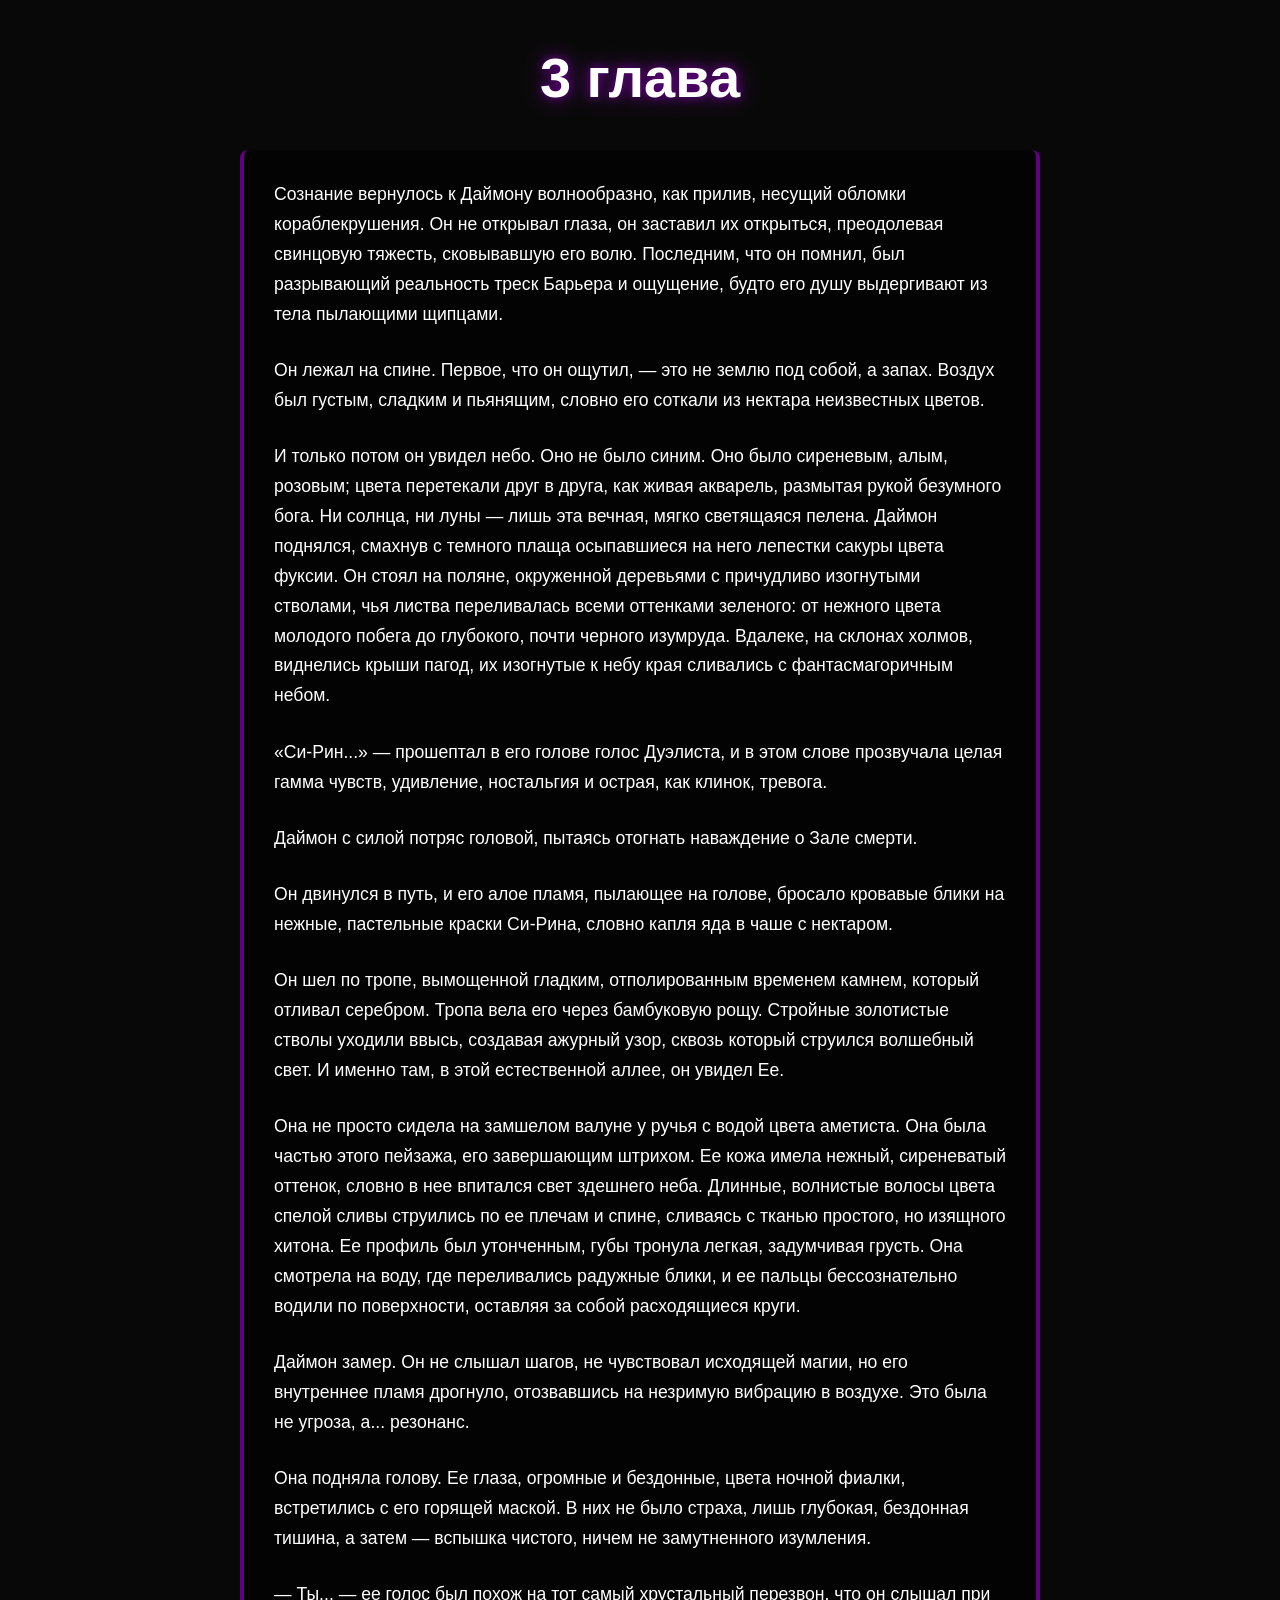
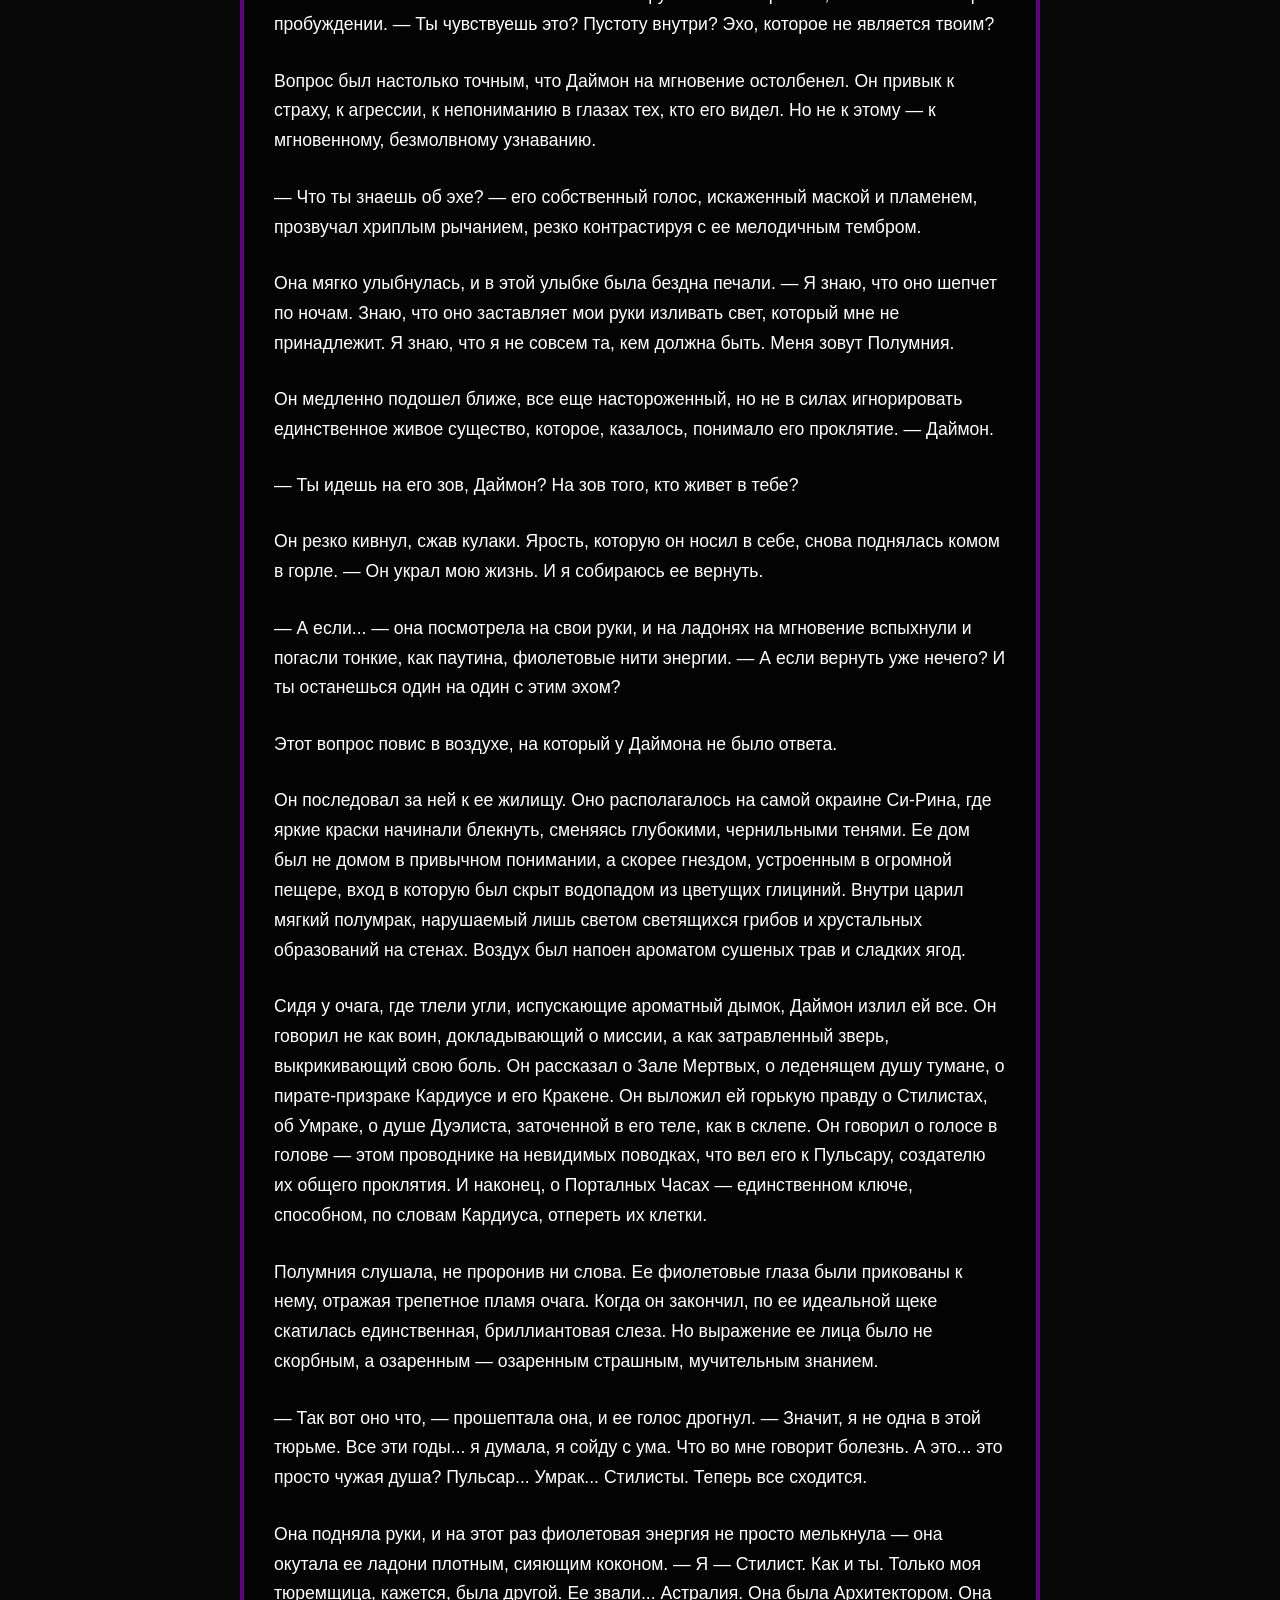
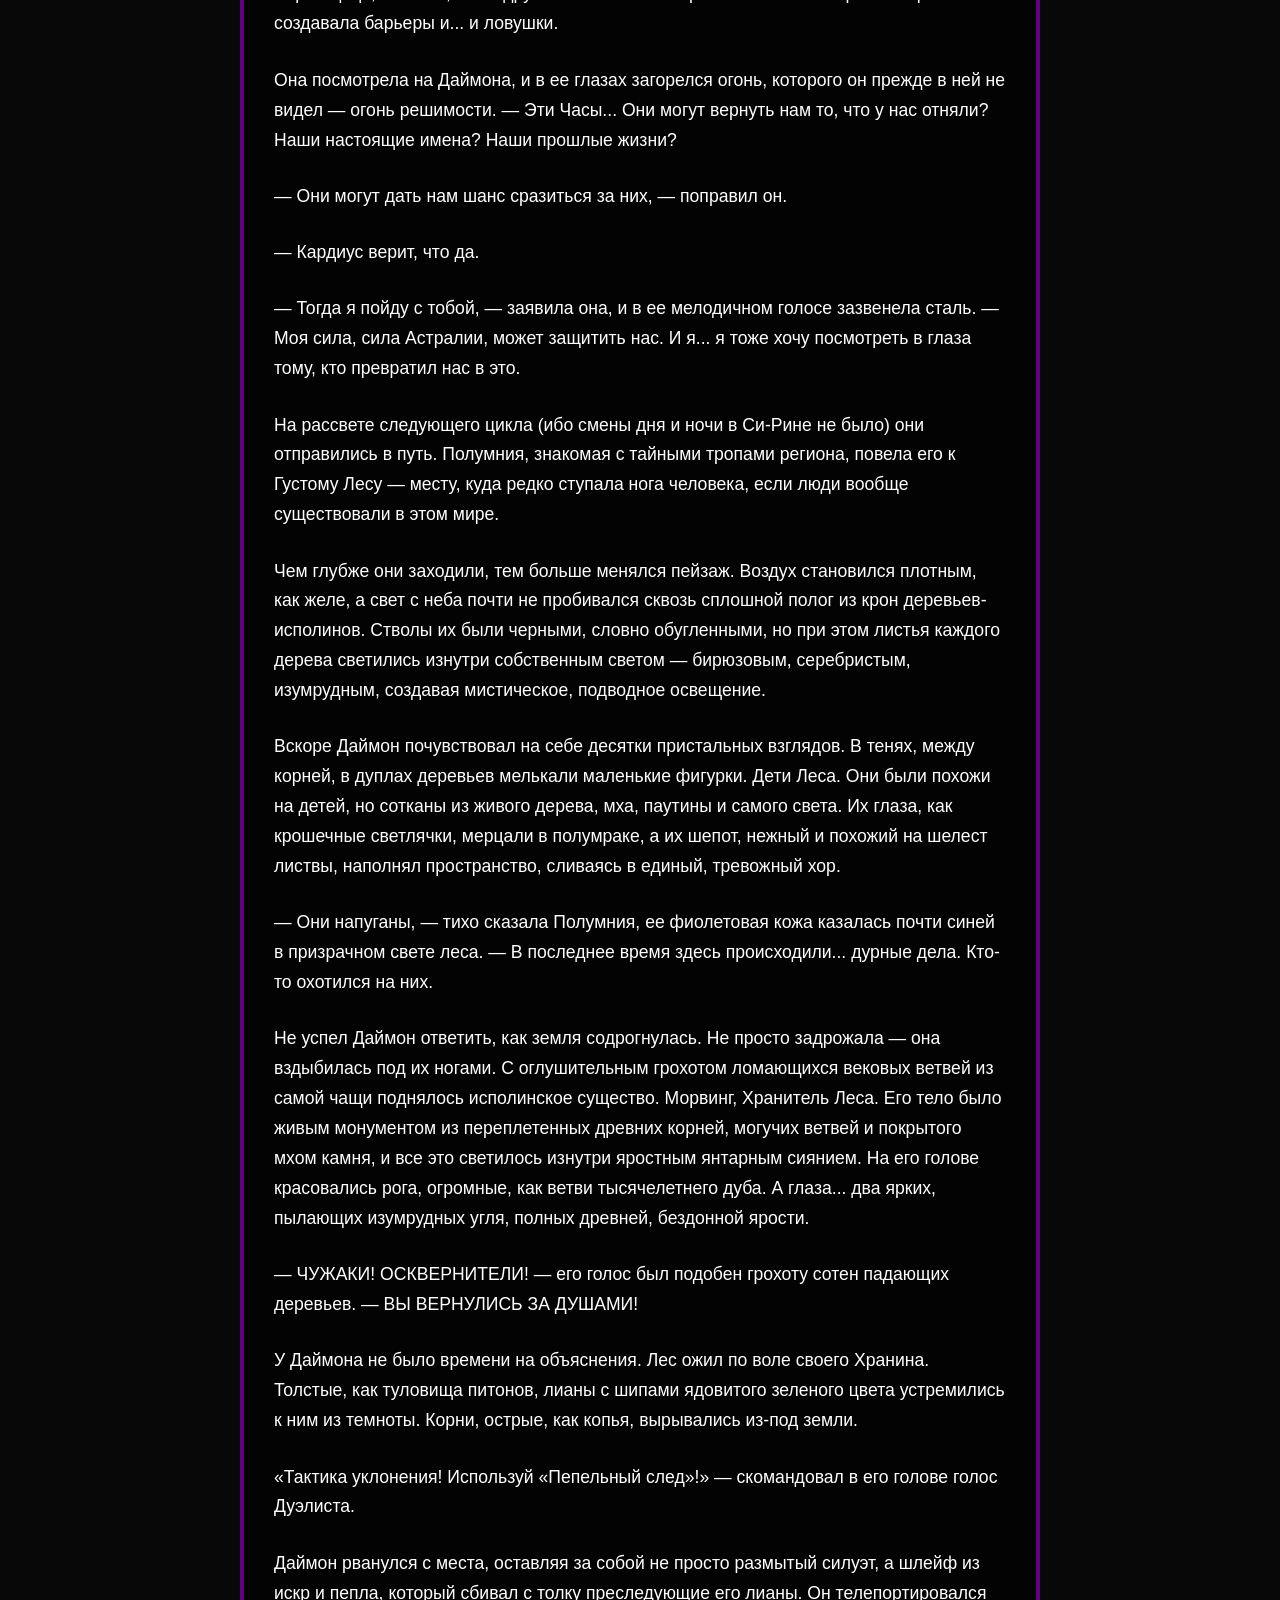
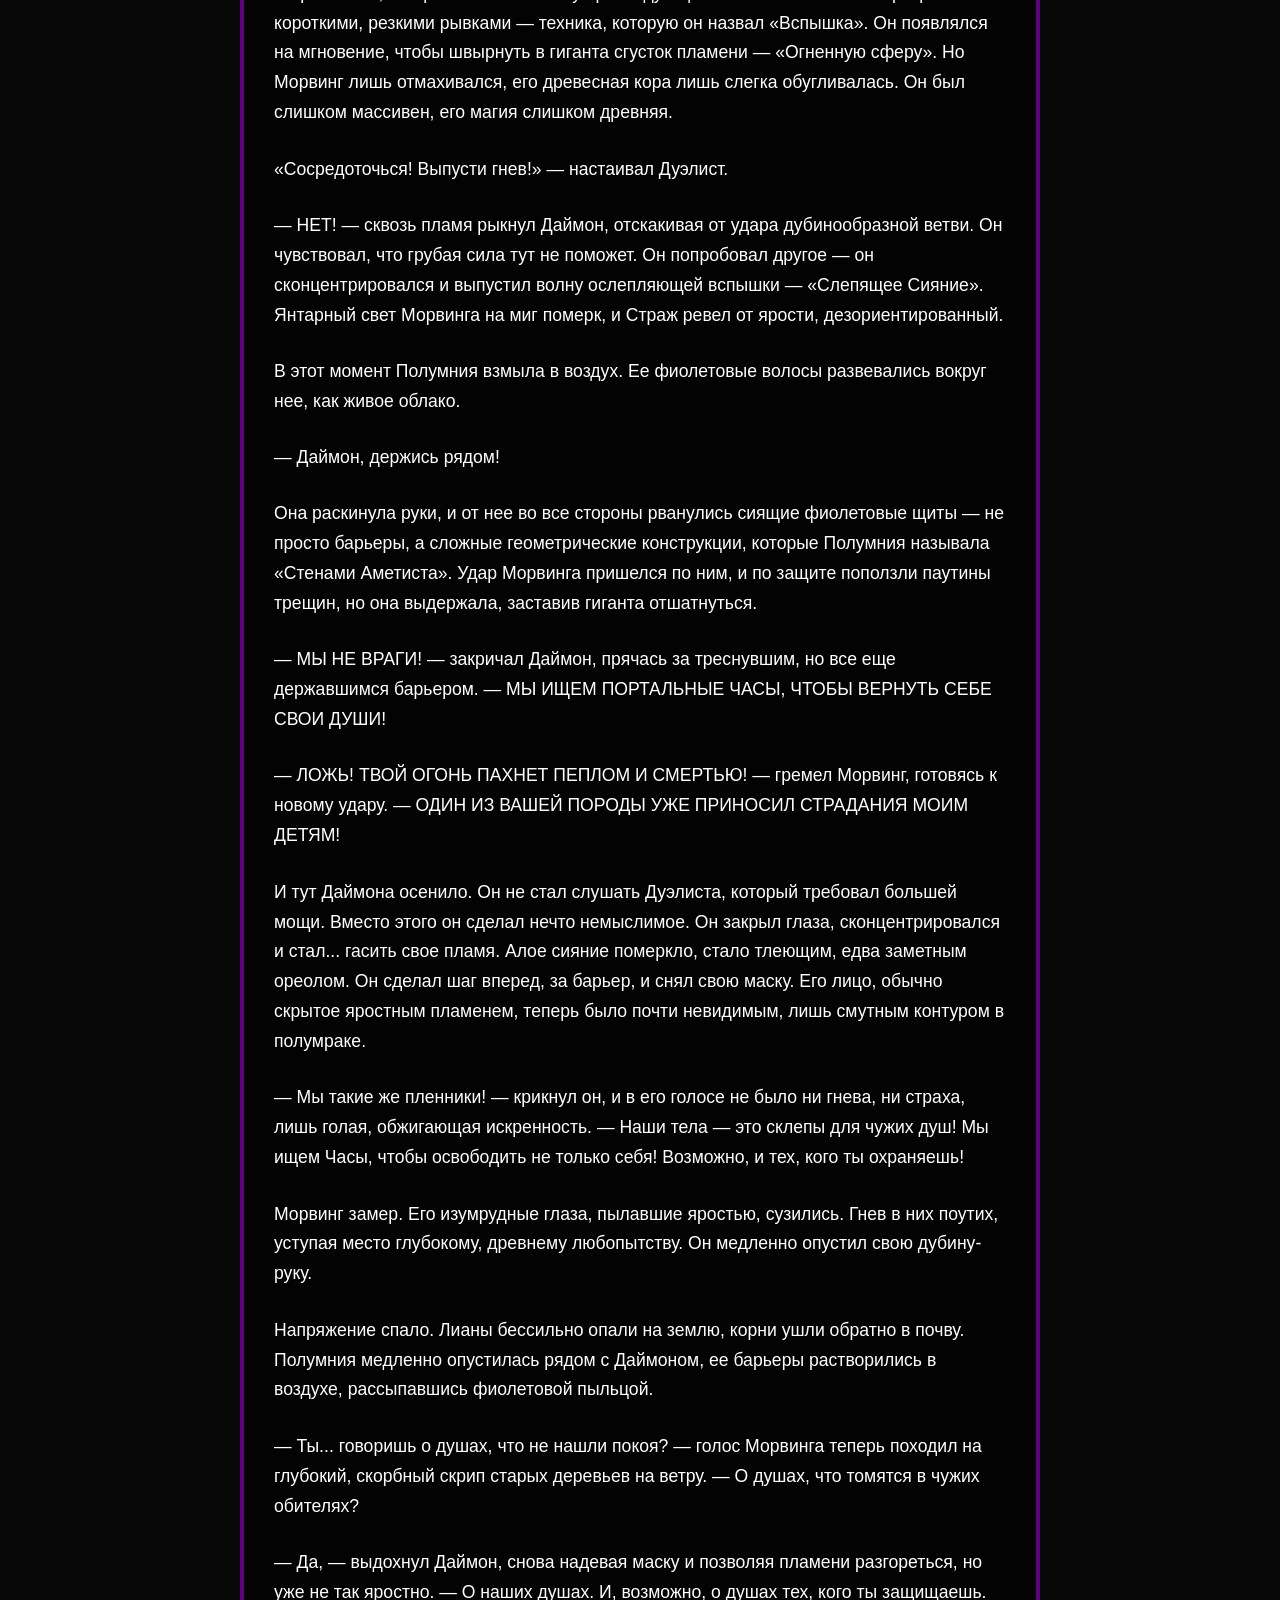
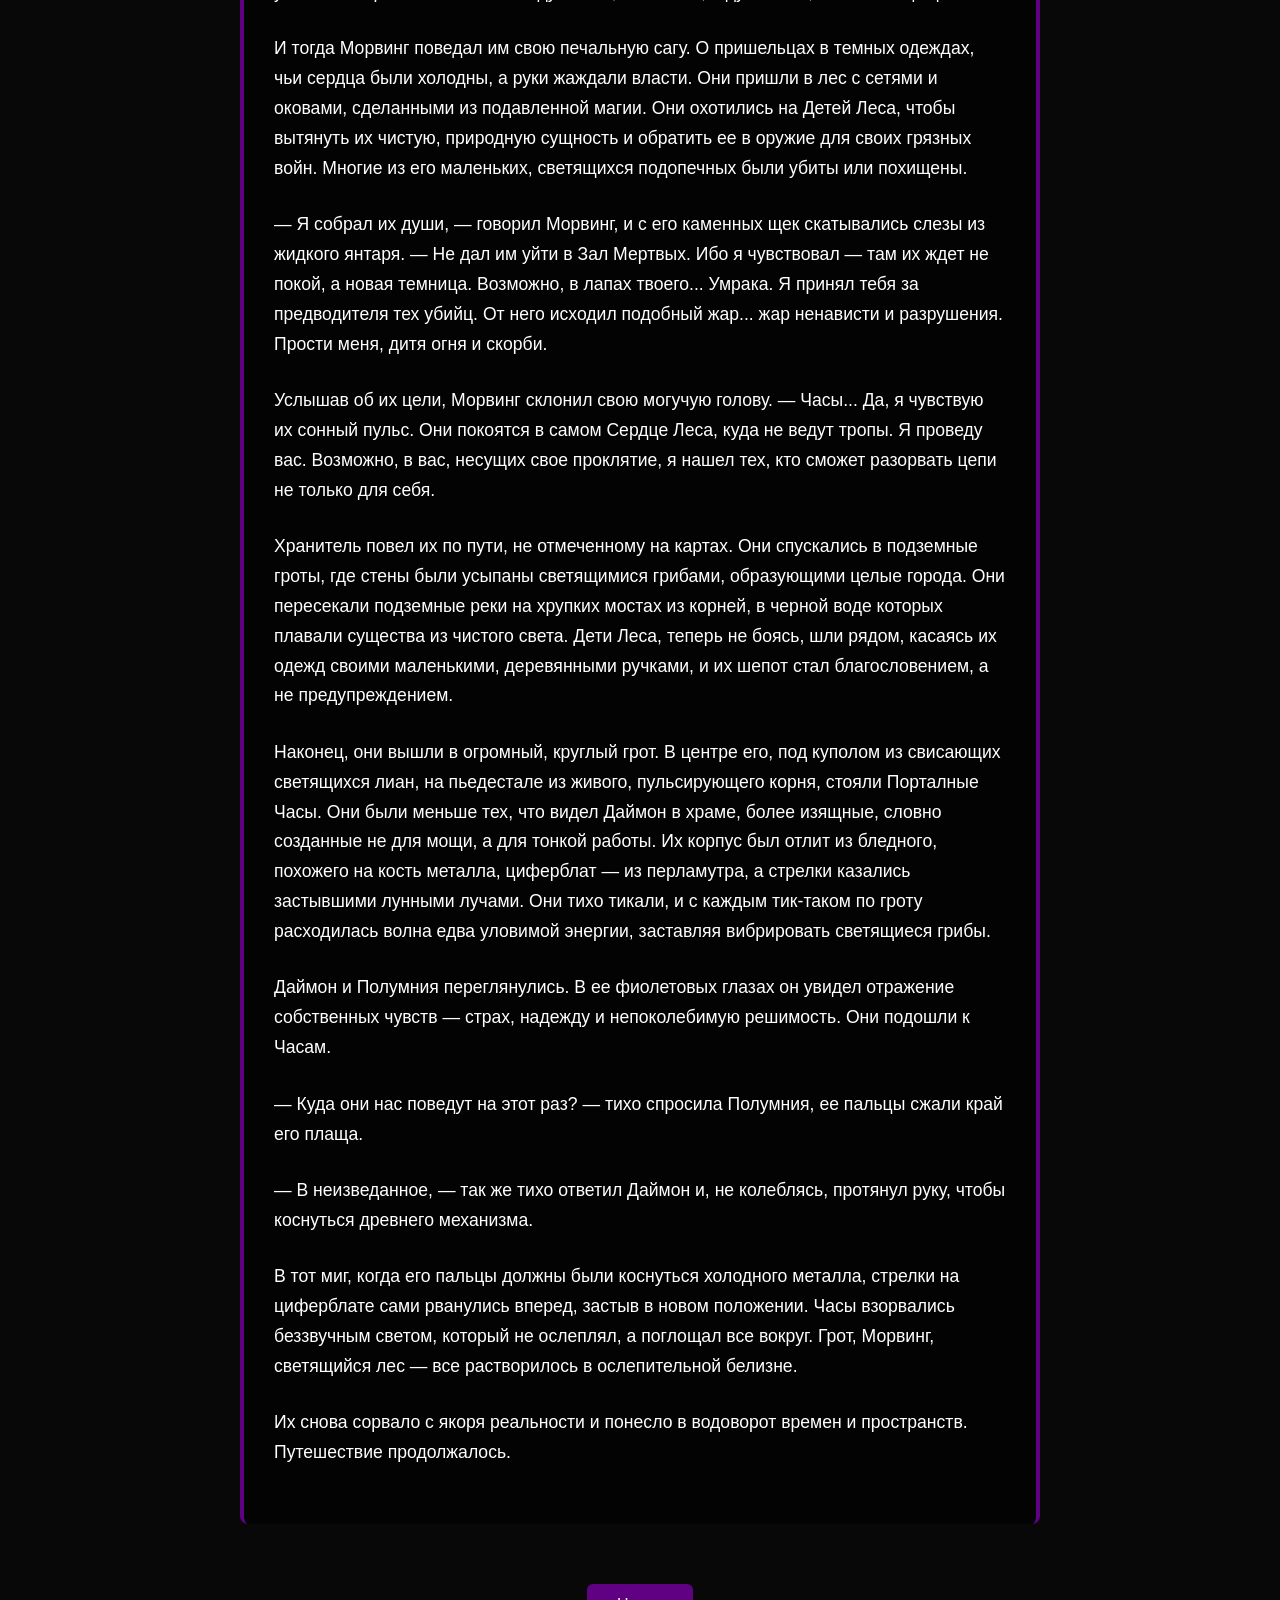
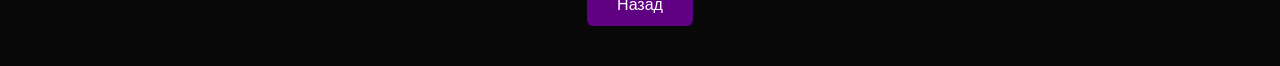
<file: story/ch3.html>
<!DOCTYPE html>
<html lang="ru">
<head>
  <meta charset="UTF-8">
  <meta name="viewport" content="width=device-width, initial-scale=1.0">
  <title>3 глава — DEFILED SOULS</title>
  <link rel="stylesheet" href="../css/style.css">
  <link rel="stylesheet" href="chapter_css/ch3.css">
</head>
<body>
  <div class="lore-bg"></div>

  <h1 class="prolog-title">3 глава</h1>

  <article class="prolog-text">
    <p>
        Сознание вернулось к Даймону волнообразно, как прилив, несущий обломки кораблекрушения. Он не открывал глаза, он заставил их открыться, преодолевая свинцовую тяжесть, сковывавшую его волю. Последним, что он помнил, был разрывающий реальность треск Барьера и ощущение, будто его душу выдергивают из тела пылающими щипцами.
    </p>
    <p>
        Он лежал на спине. Первое, что он ощутил, — это не землю под собой, а запах. Воздух был густым, сладким и пьянящим, словно его соткали из нектара неизвестных цветов.
    </p>
    <p>
        И только потом он увидел небо. Оно не было синим. Оно было сиреневым, алым, розовым; цвета перетекали друг в друга, как живая акварель, размытая рукой безумного бога. Ни солнца, ни луны — лишь эта вечная, мягко светящаяся пелена. Даймон поднялся, смахнув с темного плаща осыпавшиеся на него лепестки сакуры цвета фуксии. Он стоял на поляне, окруженной деревьями с причудливо изогнутыми стволами, чья листва переливалась всеми оттенками зеленого: от нежного цвета молодого побега до глубокого, почти черного изумруда. Вдалеке, на склонах холмов, виднелись крыши пагод, их изогнутые к небу края сливались с фантасмагоричным небом.
    </p>
    <p>
        «Си-Рин...» — прошептал в его голове голос Дуэлиста, и в этом слове прозвучала целая гамма чувств, удивление, ностальгия и острая, как клинок, тревога.
    </p>
    <p>
        Даймон с силой потряс головой, пытаясь отогнать наваждение о Зале смерти.
    </p>
    <p>
        Он двинулся в путь, и его алое пламя, пылающее на голове, бросало кровавые блики на нежные, пастельные краски Си-Рина, словно капля яда в чаше с нектаром.
    </p>
    <p>
        Он шел по тропе, вымощенной гладким, отполированным временем камнем, который отливал серебром. Тропа вела его через бамбуковую рощу. Стройные золотистые стволы уходили ввысь, создавая ажурный узор, сквозь который струился волшебный свет. И именно там, в этой естественной аллее, он увидел Ее.
    </p>
    <p>
        Она не просто сидела на замшелом валуне у ручья с водой цвета аметиста. Она была частью этого пейзажа, его завершающим штрихом. Ее кожа имела нежный, сиреневатый оттенок, словно в нее впитался свет здешнего неба. Длинные, волнистые волосы цвета спелой сливы струились по ее плечам и спине, сливаясь с тканью простого, но изящного хитона. Ее профиль был утонченным, губы тронула легкая, задумчивая грусть. Она смотрела на воду, где переливались радужные блики, и ее пальцы бессознательно водили по поверхности, оставляя за собой расходящиеся круги.
    </p>
    <p>
        Даймон замер. Он не слышал шагов, не чувствовал исходящей магии, но его внутреннее пламя дрогнуло, отозвавшись на незримую вибрацию в воздухе. Это была не угроза, а... резонанс.
    </p>
    <p>
        Она подняла голову. Ее глаза, огромные и бездонные, цвета ночной фиалки, встретились с его горящей маской. В них не было страха, лишь глубокая, бездонная тишина, а затем — вспышка чистого, ничем не замутненного изумления.
    </p>
    <p>
        — Ты... — ее голос был похож на тот самый хрустальный перезвон, что он слышал при пробуждении. — Ты чувствуешь это? Пустоту внутри? Эхо, которое не является твоим?
    </p>
    <p>
        Вопрос был настолько точным, что Даймон на мгновение остолбенел. Он привык к страху, к агрессии, к непониманию в глазах тех, кто его видел. Но не к этому — к мгновенному, безмолвному узнаванию.
    </p>
    <p>
        — Что ты знаешь об эхе? — его собственный голос, искаженный маской и пламенем, прозвучал хриплым рычанием, резко контрастируя с ее мелодичным тембром.
    </p>
    <p>
        Она мягко улыбнулась, и в этой улыбке была бездна печали.
    — Я знаю, что оно шепчет по ночам. Знаю, что оно заставляет мои руки изливать свет, который мне не принадлежит. Я знаю, что я не совсем та, кем должна быть. Меня зовут Полумния.
    </p>
    <p>
        Он медленно подошел ближе, все еще настороженный, но не в силах игнорировать единственное живое существо, которое, казалось, понимало его проклятие.
    — Даймон.
    </p>
    <p>
        — Ты идешь на его зов, Даймон? На зов того, кто живет в тебе?
    </p>
    <p>
        Он резко кивнул, сжав кулаки. Ярость, которую он носил в себе, снова поднялась комом в горле.
    — Он украл мою жизнь. И я собираюсь ее вернуть.
    </p>
    <p>
        — А если... — она посмотрела на свои руки, и на ладонях на мгновение вспыхнули и погасли тонкие, как паутина, фиолетовые нити энергии. — А если вернуть уже нечего? И ты останешься один на один с этим эхом?
    </p>
    <p>
        Этот вопрос повис в воздухе, на который у Даймона не было ответа.
    </p>
    <p>
        Он последовал за ней к ее жилищу. Оно располагалось на самой окраине Си-Рина, где яркие краски начинали блекнуть, сменяясь глубокими, чернильными тенями. Ее дом был не домом в привычном понимании, а скорее гнездом, устроенным в огромной пещере, вход в которую был скрыт водопадом из цветущих глициний. Внутри царил мягкий полумрак, нарушаемый лишь светом светящихся грибов и хрустальных образований на стенах. Воздух был напоен ароматом сушеных трав и сладких ягод.
    </p>
    <p>
        Сидя у очага, где тлели угли, испускающие ароматный дымок, Даймон излил ей все. Он говорил не как воин, докладывающий о миссии, а как затравленный зверь, выкрикивающий свою боль. Он рассказал о Зале Мертвых, о леденящем душу тумане, о пирате-призраке Кардиусе и его Кракене. Он выложил ей горькую правду о Стилистах, об Умраке, о душе Дуэлиста, заточенной в его теле, как в склепе. Он говорил о голосе в голове — этом проводнике на невидимых поводках, что вел его к Пульсару, создателю их общего проклятия. И наконец, о Порталных Часах — единственном ключе, способном, по словам Кардиуса, отпереть их клетки.
    </p>
    <p>
        Полумния слушала, не проронив ни слова. Ее фиолетовые глаза были прикованы к нему, отражая трепетное пламя очага. Когда он закончил, по ее идеальной щеке скатилась единственная, бриллиантовая слеза. Но выражение ее лица было не скорбным, а озаренным — озаренным страшным, мучительным знанием.
    </p>
    <p>
        — Так вот оно что, — прошептала она, и ее голос дрогнул. — Значит, я не одна в этой тюрьме. Все эти годы... я думала, я сойду с ума. Что во мне говорит болезнь. А это... это просто чужая душа? Пульсар... Умрак... Стилисты. Теперь все сходится.
    </p>
    <p>
        Она подняла руки, и на этот раз фиолетовая энергия не просто мелькнула — она окутала ее ладони плотным, сияющим коконом.
    — Я — Стилист. Как и ты. Только моя тюремщица, кажется, была другой. Ее звали... Астралия. Она была Архитектором. Она создавала барьеры и... и ловушки.
    </p>
    <p>
        Она посмотрела на Даймона, и в ее глазах загорелся огонь, которого он прежде в ней не видел — огонь решимости.
    — Эти Часы... Они могут вернуть нам то, что у нас отняли? Наши настоящие имена? Наши прошлые жизни?
    </p>
    <p>
        — Они могут дать нам шанс сразиться за них, — поправил он. 
    </p>
    <p>
        — Кардиус верит, что да.
    </p>
    <p>
        — Тогда я пойду с тобой, — заявила она, и в ее мелодичном голосе зазвенела сталь. — Моя сила, сила Астралии, может защитить нас. И я... я тоже хочу посмотреть в глаза тому, кто превратил нас в это.
    </p>
    <p>
        На рассвете следующего цикла (ибо смены дня и ночи в Си-Рине не было) они отправились в путь. Полумния, знакомая с тайными тропами региона, повела его к Густому Лесу — месту, куда редко ступала нога человека, если люди вообще существовали в этом мире.
    </p>
    <p>
        Чем глубже они заходили, тем больше менялся пейзаж. Воздух становился плотным, как желе, а свет с неба почти не пробивался сквозь сплошной полог из крон деревьев-исполинов. Стволы их были черными, словно обугленными, но при этом листья каждого дерева светились изнутри собственным светом — бирюзовым, серебристым, изумрудным, создавая мистическое, подводное освещение.
    </p>
    <p>
        Вскоре Даймон почувствовал на себе десятки пристальных взглядов. В тенях, между корней, в дуплах деревьев мелькали маленькие фигурки. Дети Леса. Они были похожи на детей, но сотканы из живого дерева, мха, паутины и самого света. Их глаза, как крошечные светлячки, мерцали в полумраке, а их шепот, нежный и похожий на шелест листвы, наполнял пространство, сливаясь в единый, тревожный хор.
    </p>
    <p>
        — Они напуганы, — тихо сказала Полумния, ее фиолетовая кожа казалась почти синей в призрачном свете леса. — В последнее время здесь происходили... дурные дела. Кто-то охотился на них.
    </p>
    <p>
        Не успел Даймон ответить, как земля содрогнулась. Не просто задрожала — она вздыбилась под их ногами. С оглушительным грохотом ломающихся вековых ветвей из самой чащи поднялось исполинское существо. Морвинг, Хранитель Леса. Его тело было живым монументом из переплетенных древних корней, могучих ветвей и покрытого мхом камня, и все это светилось изнутри яростным янтарным сиянием. На его голове красовались рога, огромные, как ветви тысячелетнего дуба. А глаза... два ярких, пылающих изумрудных угля, полных древней, бездонной ярости.
    </p>
    <p>
        — ЧУЖАКИ! ОСКВЕРНИТЕЛИ! — его голос был подобен грохоту сотен падающих деревьев. — ВЫ ВЕРНУЛИСЬ ЗА ДУШАМИ!
    </p>
    <p>
        У Даймона не было времени на объяснения. Лес ожил по воле своего Хранина. Толстые, как туловища питонов, лианы с шипами ядовитого зеленого цвета устремились к ним из темноты. Корни, острые, как копья, вырывались из-под земли.
    </p>
    <p>
        «Тактика уклонения! Используй «Пепельный след»!» — скомандовал в его голове голос Дуэлиста.
    </p>
    <p>
        Даймон рванулся с места, оставляя за собой не просто размытый силуэт, а шлейф из искр и пепла, который сбивал с толку преследующие его лианы. Он телепортировался короткими, резкими рывками — техника, которую он назвал «Вспышка». Он появлялся на мгновение, чтобы швырнуть в гиганта сгусток пламени — «Огненную сферу». Но Морвинг лишь отмахивался, его древесная кора лишь слегка обугливалась. Он был слишком массивен, его магия слишком древняя.
    </p>
    <p>
        «Сосредоточься! Выпусти гнев!» — настаивал Дуэлист.
    </p>
    <p>
        — НЕТ! — сквозь пламя рыкнул Даймон, отскакивая от удара дубинообразной ветви. Он чувствовал, что грубая сила тут не поможет. Он попробовал другое — он сконцентрировался и выпустил волну ослепляющей вспышки — «Слепящее Сияние». Янтарный свет Морвинга на миг померк, и Страж ревел от ярости, дезориентированный.
    </p>
    <p>
        В этот момент Полумния взмыла в воздух. Ее фиолетовые волосы развевались вокруг нее, как живое облако.
    </p>
    <p>
        — Даймон, держись рядом!
    </p>
    <p>
        Она раскинула руки, и от нее во все стороны рванулись сиящие фиолетовые щиты — не просто барьеры, а сложные геометрические конструкции, которые Полумния называла «Стенами Аметиста». Удар Морвинга пришелся по ним, и по защите поползли паутины трещин, но она выдержала, заставив гиганта отшатнуться.
    </p>
    <p>
        — МЫ НЕ ВРАГИ! — закричал Даймон, прячась за треснувшим, но все еще державшимся барьером. — МЫ ИЩЕМ ПОРТАЛЬНЫЕ ЧАСЫ, ЧТОБЫ ВЕРНУТЬ СЕБЕ СВОИ ДУШИ!
    </p>
    <p>
        — ЛОЖЬ! ТВОЙ ОГОНЬ ПАХНЕТ ПЕПЛОМ И СМЕРТЬЮ! — гремел Морвинг, готовясь к новому удару. — ОДИН ИЗ ВАШЕЙ ПОРОДЫ УЖЕ ПРИНОСИЛ СТРАДАНИЯ МОИМ ДЕТЯМ!
    </p>
    <p>
        И тут Даймона осенило. Он не стал слушать Дуэлиста, который требовал большей мощи. Вместо этого он сделал нечто немыслимое. Он закрыл глаза, сконцентрировался и стал... гасить свое пламя. Алое сияние померкло, стало тлеющим, едва заметным ореолом. Он сделал шаг вперед, за барьер, и снял свою маску. Его лицо, обычно скрытое яростным пламенем, теперь было почти невидимым, лишь смутным контуром в полумраке.
    </p>
    <p>
        — Мы такие же пленники! — крикнул он, и в его голосе не было ни гнева, ни страха, лишь голая, обжигающая искренность. — Наши тела — это склепы для чужих душ! Мы ищем Часы, чтобы освободить не только себя! Возможно, и тех, кого ты охраняешь!
    </p>
    <p>
        Морвинг замер. Его изумрудные глаза, пылавшие яростью, сузились. Гнев в них поутих, уступая место глубокому, древнему любопытству. Он медленно опустил свою дубину-руку.
    </p>
    <p>
        Напряжение спало. Лианы бессильно опали на землю, корни ушли обратно в почву. Полумния медленно опустилась рядом с Даймоном, ее барьеры растворились в воздухе, рассыпавшись фиолетовой пыльцой.
    </p>
    <p>
        — Ты... говоришь о душах, что не нашли покоя? — голос Морвинга теперь походил на глубокий, скорбный скрип старых деревьев на ветру. — О душах, что томятся в чужих обителях?
    </p>
    <p>
        — Да, — выдохнул Даймон, снова надевая маску и позволяя пламени разгореться, но уже не так яростно. — О наших душах. И, возможно, о душах тех, кого ты защищаешь.
    </p>
    <p>
        И тогда Морвинг поведал им свою печальную сагу. О пришельцах в темных одеждах, чьи сердца были холодны, а руки жаждали власти. Они пришли в лес с сетями и оковами, сделанными из подавленной магии. Они охотились на Детей Леса, чтобы вытянуть их чистую, природную сущность и обратить ее в оружие для своих грязных войн. Многие из его маленьких, светящихся подопечных были убиты или похищены.
    </p>
    <p>
        — Я собрал их души, — говорил Морвинг, и с его каменных щек скатывались слезы из жидкого янтаря. — Не дал им уйти в Зал Мертвых. Ибо я чувствовал — там их ждет не покой, а новая темница. Возможно, в лапах твоего... Умрака. Я принял тебя за предводителя тех убийц. От него исходил подобный жар... жар ненависти и разрушения. Прости меня, дитя огня и скорби.
    </p>
    <p>
        Услышав об их цели, Морвинг склонил свою могучую голову.
— Часы... Да, я чувствую их сонный пульс. Они покоятся в самом Сердце Леса, куда не ведут тропы. Я проведу вас. Возможно, в вас, несущих свое проклятие, я нашел тех, кто сможет разорвать цепи не только для себя.
    </p>
    <p>
        Хранитель повел их по пути, не отмеченному на картах. Они спускались в подземные гроты, где стены были усыпаны светящимися грибами, образующими целые города. Они пересекали подземные реки на хрупких мостах из корней, в черной воде которых плавали существа из чистого света. Дети Леса, теперь не боясь, шли рядом, касаясь их одежд своими маленькими, деревянными ручками, и их шепот стал благословением, а не предупреждением.
    </p>
    <p>
        Наконец, они вышли в огромный, круглый грот. В центре его, под куполом из свисающих светящихся лиан, на пьедестале из живого, пульсирующего корня, стояли Порталные Часы. Они были меньше тех, что видел Даймон в храме, более изящные, словно созданные не для мощи, а для тонкой работы. Их корпус был отлит из бледного, похожего на кость металла, циферблат — из перламутра, а стрелки казались застывшими лунными лучами. Они тихо тикали, и с каждым тик-таком по гроту расходилась волна едва уловимой энергии, заставляя вибрировать светящиеся грибы.
    </p>
    <p>
        Даймон и Полумния переглянулись. В ее фиолетовых глазах он увидел отражение собственных чувств — страх, надежду и непоколебимую решимость. Они подошли к Часам.
    </p>
    <p>
        — Куда они нас поведут на этот раз? — тихо спросила Полумния, ее пальцы сжали край его плаща.
    </p>
    <p>
        — В неизведанное, — так же тихо ответил Даймон и, не колеблясь, протянул руку, чтобы коснуться древнего механизма.
    </p>
    <p>
        В тот миг, когда его пальцы должны были коснуться холодного металла, стрелки на циферблате сами рванулись вперед, застыв в новом положении. Часы взорвались беззвучным светом, который не ослеплял, а поглощал все вокруг. Грот, Морвинг, светящийся лес — все растворилось в ослепительной белизне.
    </p>
    <p>
        Их снова сорвало с якоря реальности и понесло в водоворот времен и пространств. Путешествие продолжалось.
    </p>
  </article>

  <a href="story.html" class="btn-back">Назад</a>
</body>
</html>
</file>
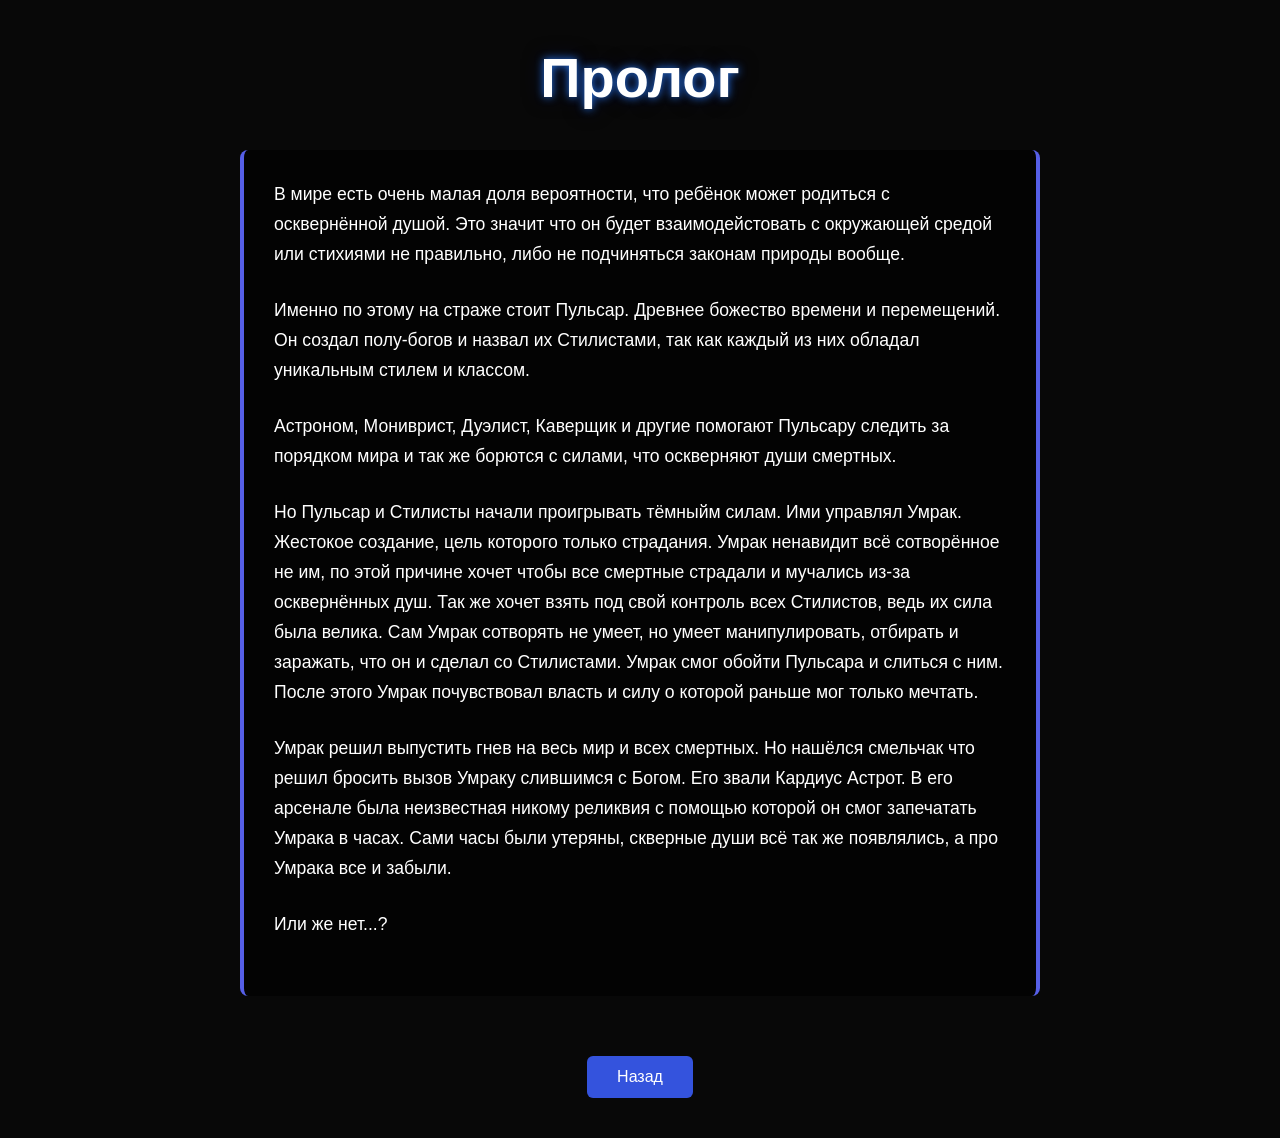
<file: story/prolog.html>
<!DOCTYPE html>
<html lang="ru">
<head>
  <meta charset="UTF-8">
  <meta name="viewport" content="width=device-width, initial-scale=1.0">
  <title>Пролог — DEFILED SOULS</title>
  <link rel="stylesheet" href="../css/style.css">      <!-- базовые стили -->
  <link rel="stylesheet" href="chapter_css/prolog.css">        <!-- уникальный стиль пролога -->
</head>
<body>
  <div class="lore-bg"></div>                          <!-- ← ВЕРНУЛИ фон -->

  <h1 class="prolog-title">Пролог</h1>

  <article class="prolog-text">
    <p>
      В мире есть очень малая доля вероятности, что ребёнок может родиться с осквернённой душой. Это значит что он будет взаимодейстовать с
      окружающей средой или стихиями не правильно, либо не подчиняться законам природы вообще.
    </p>
    <p>
      Именно по этому на страже стоит Пульсар. Древнее божество времени и перемещений. Он создал полу-богов и назвал их Стилистами, так как каждый из них обладал
      уникальным стилем и классом.
    </p>
    <p>
      Астроном, Мониврист, Дуэлист, Каверщик и другие помогают Пульсару следить за порядком мира и так же борются с силами, что оскверняют души смертных.
    </p>
    <p>
      Но Пульсар и Стилисты начали проигрывать тёмныйм силам. Ими управлял Умрак. Жестокое создание, цель которого только страдания.
      Умрак ненавидит всё сотворённое не им, по этой причине хочет чтобы все смертные страдали и мучались из-за осквернённых душ. Так же хочет взять под свой контроль
      всех Стилистов, ведь их сила была велика. Сам Умрак сотворять не умеет, но умеет манипулировать, отбирать и заражать, что он и сделал со Стилистами. Умрак смог
      обойти Пульсара и слиться с ним. После этого Умрак почувствовал власть и силу о которой раньше мог только мечтать.  
    </p>
    <p>
      Умрак решил выпустить гнев на весь мир и всех смертных. Но нашёлся смельчак что решил бросить вызов Умраку слившимся с Богом. Его звали Кардиус Астрот.
      В его арсенале была неизвестная никому реликвия с помощью которой он смог запечатать Умрака в часах. Сами часы были утеряны, скверные души всё так же появлялись,
      а про Умрака все и забыли.
    </p>
    <p>
        Или же нет...?
    </p>
  </article>

  <a href="story.html" class="btn-back">Назад</a>
</body>
</html>
</file>
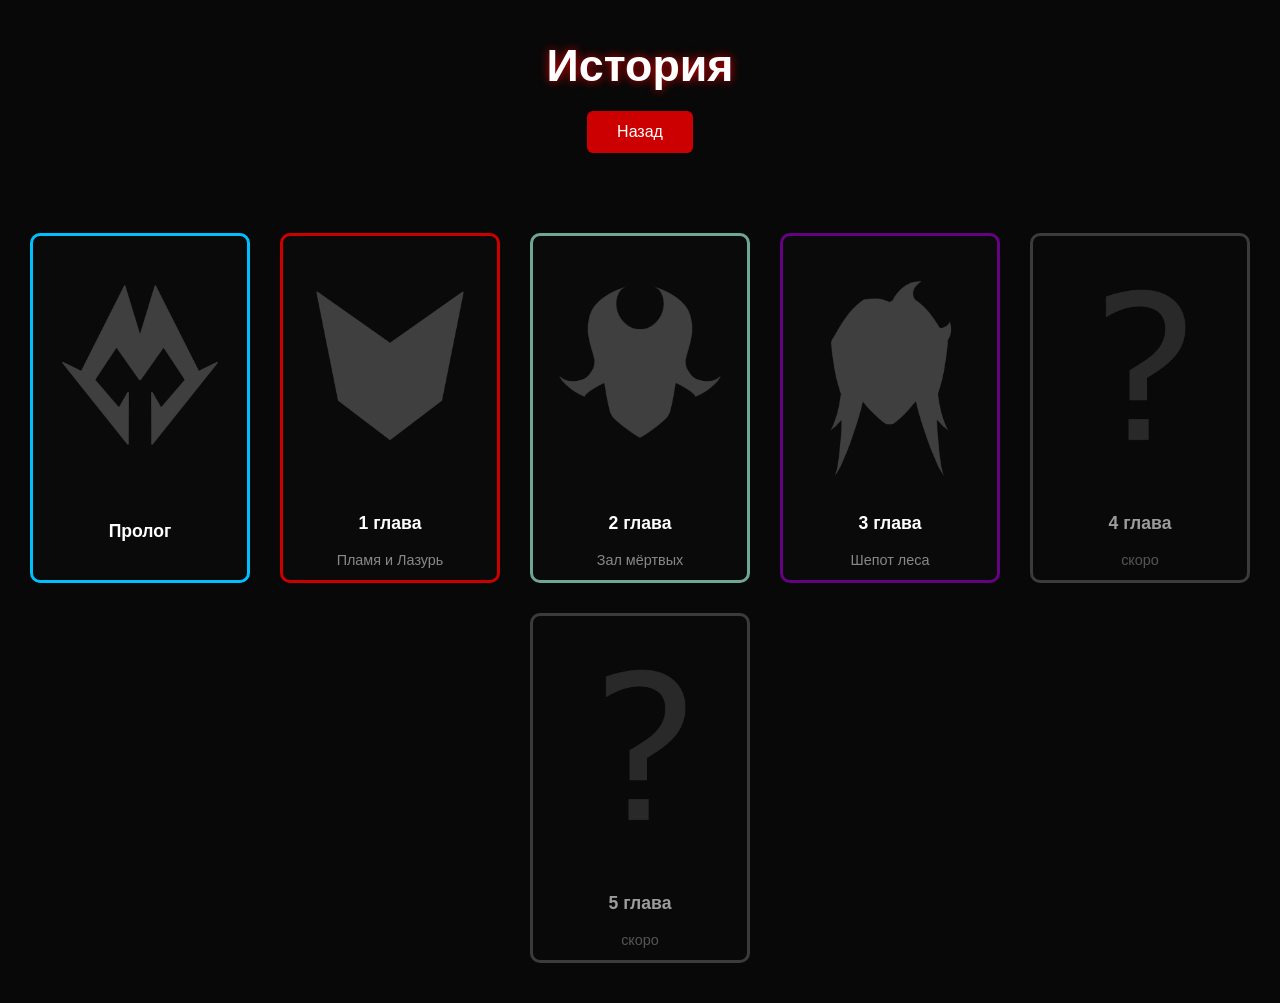
<file: story/story.html>
<!DOCTYPE html>
<html lang="ru">
<head>
  <meta charset="UTF-8">
  <meta name="viewport" content="width=device-width, initial-scale=1.0">
  <title>История — DEFILED SOULS</title>
  <link rel="stylesheet" href="../css/style.css">
  <link rel="stylesheet" href="../css/story.css">
</head>
<body>

  <section class="story-header">
    <h1>История</h1>
    <a href="../index.html" class="btn-back">Назад</a>
  </section>

  <section class="chapters">
    <div class="chapters-wrapper">
      
      <a class="chapter-card active" href="prolog.html">
        <img src="../img/ch_icone/Style.jpg" alt="Пролог">
        <span class="title">Пролог</span>
        <span class="soon"></span>
      </a>

      <a class="chapter-card active" href="ch1.html">
        <img src="../img/ch_icone/ch1.jpg" alt="1 глава">
        <span class="title">1 глава</span>
        <span class="soon">Пламя и Лазурь</span>
      </a>

      <a class="chapter-card active" href="ch2.html">
        <img src="../img/ch_icone/ch2.jpg" alt="2 глава">
        <span class="title">2 глава</span>
        <span class="soon">Зал мёртвых</span>
      </a>

      <a class="chapter-card active" href="ch3.html">
        <img src="../img/ch_icone/ch3.jpg" alt="3 глава">
        <span class="title">3 глава</span>
        <span class="soon">Шепот леса</span>
      </a>

      <div class="chapter-card disabled">
        <img src="../img/ch_icone/inkog.jpg" alt="4 глава">
        <span class="title">4 глава</span>
        <span class="soon">скоро</span>
      </div>

      <div class="chapter-card disabled">
        <img src="../img/ch_icone/inkog.jpg" alt="5 глава">
        <span class="title">5 глава</span>
        <span class="soon">скоро</span>
      </div>

    </div>
  </section>

</body>
</html>
</file>
<file: css/style.css>
/* ===== СБРОСЫ ===== */
*{margin:0;padding:0;box-sizing:border-box;font-family:Arial,Helvetica,sans-serif;color:#fff;}
body{background:#080808;}

/* ===== КНОПКИ ===== */
.btn-red{
  display:inline-block;
  margin:5px 0;
  padding:13px 20px;
  background:#c00;
  color:#fff;
  text-decoration:none;
  font-size:1.1rem;
  border-radius:15px;
  transition:.3s;
}
.btn-red:hover{transform:scale(1.05);box-shadow:0 0 20px #ff3333aa;}

.btn-back{
  display:inline-block;
  padding:12px 30px;
  background:#c00;
  color:#fff;
  text-decoration:none;
  border-radius:6px;
  transition:.3s;
}
.btn-back:hover{transform:scale(1.05);}

/* ===== СОЦБАР ===== */
.social-bar{
  position:fixed;
  left:0;right:0;bottom:0;
  display:flex;
  justify-content:center;
  gap:20px;
  padding:10px 0;
  background:rgba(0,0,0,.65);
  backdrop-filter:blur(4px);
  z-index:100;
}
.btn-social{
  padding:8px 16px;
  border-radius:6px;
  background:#c00;
  color:#fff;
  font-size:14px;
  font-weight:700;
  text-decoration:none;
  transition:.3s;
}
.btn-social:hover{
  background:#ff3333;
  transform:translateY(-2px);
}

/* ===== ПЛЕЕР-БАЗА (подключается везде) ===== */
.player-label{
  text-align:center;
  font-size:1rem;
  margin:0 auto -20px;
  width:fit-content;
  color:#ccc;
  letter-spacing:1px;
}
.footer-center{
  display:flex;
  justify-content:center;
  padding-bottom:40px;
}
</file>
<file: css/lore.css>
/* ===== ФОН ===== */
.lore-bg{
  position:fixed;
  inset:0;
  background:rgba(0,0,0,.75);
  z-index:-1;
}

/* ===== КАРТИНКА СЛЕВА ===== */
.char-img{
  position:fixed;
  top:0;
  left:0;
  height:100vh;
  z-index:10;
  transform:translateX(-100%);
  animation:slidePic .6s .05s forwards;
  will-change:transform;
}
@keyframes slidePic{
  from{transform:translateX(-100%);}
  to{transform:translateX(0);}
}
.char-img img{
  height:100%;
  width:auto;
}

/* ===== ТЕКСТ ===== */
.lore-text{
  position:relative;
  margin:40px auto;
  max-width:720px;
  padding:clamp(20px,4vw,60px);
  background:linear-gradient(
    90deg,
    rgba(0,0,0,0) 0%,
    rgba(0,0,0,.75) 350px,
    rgba(0,0,0,.9) 100%
  );
  border-left:4px solid #c00;
  border-right:4px solid #c00;
  border-radius:8px;
  text-align:left;
}
.lore-text h1{
  font-size:3rem;
  margin-bottom:20px;
  text-shadow:0 0 10px #c00;
}
.lore-text h2{
  font-size:1.5rem;
  color:#c00;
  margin-bottom:15px;
}
.lore-text p{
  line-height:1.7;
  font-size:1.1rem;
  margin-bottom:40px;
}

/* ===== АДАПТИВ ===== */
@media (max-width:1500px){
  .char-img{display:none !important;}
  .lore-text{
    margin:0 auto !important;
    padding:20px 15px !important;
    max-width:100vw !important;
  }
}
</file>
<file: css/player.css>
.player{
  margin:40px auto 30px;
  width:340px;
  background:rgba(0,0,0,.65);
  border:2px solid #c00;
  border-radius:12px;
  padding:10px 14px;
}
.player-controls{
  display:flex;
  align-items:center;
  gap:10px;
}
.player-btn{
  background:none;
  border:none;
  color:#fff;
  cursor:pointer;
}
.player-btn:hover{color:#ff7b00;}
.player-btn svg.icon{
  width:24px;
  height:24px;
  fill:currentColor;
}
.player-time{
  font-size:.9rem;
  min-width:2.5rem;
}
.player-progress{
  flex:none;
  width:120px;
  height:4px;
  -webkit-appearance:none;
  appearance:none;
  background:#444;
  border-radius:2px;
}
.player-progress::-webkit-slider-thumb,
.player-volume::-webkit-slider-thumb{
  -webkit-appearance:none;
  appearance:none;
  width:12px;
  height:12px;
  background:#c00;
  border-radius:50%;
}

.volume-wrap{
  position:relative;
  display:flex;
  align-items:center;
}
.player-volume{
  width:60px;
  height:4px;
  margin-left:8px;
  -webkit-appearance:none;
  appearance:none;
  background:#444;
  border-radius:2px;
}

/* цветная дорожка */
.player-progress,
.player-volume{
  --progress:0;
  background:linear-gradient(
    to right,
    #c00 0%,
    #c00 calc(var(--progress) * 1%),
    #444 calc(var(--progress) * 1%),
    #444 100%
  );
  transition:background .1s;
}

/* защита от скролла */
.player-volume,
.player-progress{
  -webkit-user-select:none;
  user-select:none;
  touch-action:none;
}
</file>
<file: char/char_css/Daimon.css>
/* ===== ЦВЕТА ПЕРСОНАЖА ===== */
:root{
  --main-color: #c00;
  --main-glow: #ff0000;
  --btn-back: #c00;
  --border-color: #c00;
  --text-shadow: 0 0 10px #c00;
}

/* ===== ЛОР ===== */
.lore-text{
  border-left: 4px solid var(--border-color);
  border-right: 4px solid var(--border-color);
}
.lore-text h1{
  text-shadow: var(--text-shadow);
}
.lore-text h2{
  color: var(--main-color);
}

/* ===== КНОПКА НАЗАД ===== */
.btn-back{
  background: var(--btn-back);
}

/* ===== ПЛЕЕР ===== */
.player{
  border-color: var(--border-color);
}
.player-progress::-webkit-slider-thumb,
.player-volume::-webkit-slider-thumb{
  background: var(--main-color);
}
.player-progress,
.player-volume{
  --progress: 0;
  background: linear-gradient(
    to right,
    var(--main-color) 0%,
    var(--main-color) calc(var(--progress) * 1%),
    #444 calc(var(--progress) * 1%),
    #444 100%
  );
}

/* ===== АНИМАЦИИ ===== */
.lore-text{
  opacity: 0;
  transform: translateY(20px);
  animation: fadeUp .8s .4s forwards;
}

.player{
  opacity: 0;
  transform: translateY(20px);
  animation: fadeUp .8s .8s forwards;
}

.player-label{
    opacity: 0;
  transform: translateY(20px);
  animation: fadeUp .8s .8s forwards;
}

@keyframes fadeUp{
  to{
    opacity: 1;
    transform: translateY(0);
  }
}

/* ===== АДАПТИВ ===== */
@media (max-width: 768px){
  .lore-text{
    margin: 0 auto;
    padding: 20px 15px;
    background: none;
    border: none;
    border-radius: 0;
  }
  .player{
    width: 90%;  /* ← на телефоне плеер уже */
  }
}
</file>
<file: char/char_css/Himicko.css>
/* ===== ЦВЕТА ПЕРСОНАЖА ===== */
:root{
  --main-color: rgb(141, 87, 192);
  --main-glow: rgb(141, 87, 192);
  --btn-back: rgb(141, 87, 192);
  --border-color: rgb(141, 87, 192);
  --text-shadow: 0 0 10px rgb(141, 87, 192);
}

/* ===== ЛОР ===== */
.lore-text{
  border-left: 4px solid var(--border-color);
  border-right: 4px solid var(--border-color);
}
.lore-text h1{
  text-shadow: var(--text-shadow);
}
.lore-text h2{
  color: var(--main-color);
}

/* ===== КНОПКА НАЗАД ===== */
.btn-back{
  background: var(--btn-back);
}

/* ===== ПЛЕЕР ===== */
.player{
  border-color: var(--border-color);
}
.player-progress::-webkit-slider-thumb,
.player-volume::-webkit-slider-thumb{
  background: var(--main-color);
}
.player-progress,
.player-volume{
  --progress: 0;
  background: linear-gradient(
    to right,
    var(--main-color) 0%,
    var(--main-color) calc(var(--progress) * 1%),
    #444 calc(var(--progress) * 1%),
    #444 100%
  );
}

/* ===== АНИМАЦИИ ===== */
.lore-text{
  opacity: 0;
  transform: translateY(20px);
  animation: fadeUp .8s .4s forwards;
}

.player{
  opacity: 0;
  transform: translateY(20px);
  animation: fadeUp .8s .8s forwards;
}

.player-label{
    opacity: 0;
  transform: translateY(20px);
  animation: fadeUp .8s .8s forwards;
}

@keyframes fadeUp{
  to{
    opacity: 1;
    transform: translateY(0);
  }
}

/* ===== АДАПТИВ ===== */
@media (max-width: 768px){
  .lore-text{
    margin: 0 auto;
    padding: 20px 15px;
    background: none;
    border: none;
    border-radius: 0;
  }
  .player{
    width: 90%;  /* ← на телефоне плеер уже */
  }
}
</file>
<file: char/char_css/Kardius.css>
/* ===== ЦВЕТА ПЕРСОНАЖА ===== */
:root{
  --main-color: lab(64.48% -23.9 5.39);
  --main-glow: lab(64.48% -23.9 5.39);
  --btn-back: lab(64.48% -23.9 5.39);
  --border-color: lab(64.48% -23.9 5.39);
  --text-shadow: 0 0 10px lab(64.48% -23.9 5.39);
}

/* ===== ЛОР ===== */
.lore-text{
  border-left: 4px solid var(--border-color);
  border-right: 4px solid var(--border-color);
}
.lore-text h1{
  text-shadow: var(--text-shadow);
}
.lore-text h2{
  color: var(--main-color);
}

/* ===== КНОПКА НАЗАД ===== */
.btn-back{
  background: var(--btn-back);
}

/* ===== ПЛЕЕР ===== */
.player{
  border-color: var(--border-color);
}
.player-progress::-webkit-slider-thumb,
.player-volume::-webkit-slider-thumb{
  background: var(--main-color);
}
.player-progress,
.player-volume{
  --progress: 0;
  background: linear-gradient(
    to right,
    var(--main-color) 0%,
    var(--main-color) calc(var(--progress) * 1%),
    #444 calc(var(--progress) * 1%),
    #444 100%
  );
}

/* ===== АНИМАЦИИ ===== */
.lore-text{
  opacity: 0;
  transform: translateY(20px);
  animation: fadeUp .8s .4s forwards;
}

.player{
  opacity: 0;
  transform: translateY(20px);
  animation: fadeUp .8s .8s forwards;
}

.player-label{
    opacity: 0;
  transform: translateY(20px);
  animation: fadeUp .8s .8s forwards;
}

@keyframes fadeUp{
  to{
    opacity: 1;
    transform: translateY(0);
  }
}

/* ===== АДАПТИВ ===== */
@media (max-width: 768px){
  .lore-text{
    margin: 0 auto;
    padding: 20px 15px;
    background: none;
    border: none;
    border-radius: 0;
  }
  .player{
    width: 90%;  /* ← на телефоне плеер уже */
  }
}
</file>
<file: char/char_css/Polumnia.css>
/* ===== ЦВЕТА ПЕРСОНАЖА ===== */
:root{
  --main-color: lab(22.51% 53 -49.25);
  --main-glow: lab(22.51% 53 -49.25);
  --btn-back: lab(22.51% 53 -49.25);
  --border-color: lab(22.51% 53 -49.25);
  --text-shadow: 0 0 10px lab(22.51% 53 -49.25);
}

/* ===== ЛОР ===== */
.lore-text{
  border-left: 4px solid var(--border-color);
  border-right: 4px solid var(--border-color);
}
.lore-text h1{
  text-shadow: var(--text-shadow);
}
.lore-text h2{
  color: var(--main-color);
}

/* ===== КНОПКА НАЗАД ===== */
.btn-back{
  background: var(--btn-back);
}

/* ===== ПЛЕЕР ===== */
.player{
  border-color: var(--border-color);
}
.player-progress::-webkit-slider-thumb,
.player-volume::-webkit-slider-thumb{
  background: var(--main-color);
}
.player-progress,
.player-volume{
  --progress: 0;
  background: linear-gradient(
    to right,
    var(--main-color) 0%,
    var(--main-color) calc(var(--progress) * 1%),
    #444 calc(var(--progress) * 1%),
    #444 100%
  );
}

/* ===== АНИМАЦИИ ===== */
.lore-text{
  opacity: 0;
  transform: translateY(20px);
  animation: fadeUp .8s .4s forwards;
}

.player{
  opacity: 0;
  transform: translateY(20px);
  animation: fadeUp .8s .8s forwards;
}

.player-label{
    opacity: 0;
  transform: translateY(20px);
  animation: fadeUp .8s .8s forwards;
}

@keyframes fadeUp{
  to{
    opacity: 1;
    transform: translateY(0);
  }
}

/* ===== АДАПТИВ ===== */
@media (max-width: 768px){
  .lore-text{
    margin: 0 auto;
    padding: 20px 15px;
    background: none;
    border: none;
    border-radius: 0;
  }
  .player{
    width: 90%;  /* ← на телефоне плеер уже */
  }
}
</file>
<file: char/char_css/Zhakich.css>
/* ===== ЦВЕТА ПЕРСОНАЖА ===== */
:root{
  --main-color: rgb(66, 52, 83);
  --main-glow: rgb(66, 52, 83);
  --btn-back: rgb(66, 52, 83);
  --border-color: rgb(66, 52, 83);
  --text-shadow: 0 0 10px rgb(66, 52, 83);
}

/* ===== ЛОР ===== */
.lore-text{
  border-left: 4px solid var(--border-color);
  border-right: 4px solid var(--border-color);
}
.lore-text h1{
  text-shadow: var(--text-shadow);
}
.lore-text h2{
  color: var(--main-color);
}

/* ===== КНОПКА НАЗАД ===== */
.btn-back{
  background: var(--btn-back);
}

/* ===== ПЛЕЕР ===== */
.player{
  border-color: var(--border-color);
}
.player-progress::-webkit-slider-thumb,
.player-volume::-webkit-slider-thumb{
  background: var(--main-color);
}
.player-progress,
.player-volume{
  --progress: 0;
  background: linear-gradient(
    to right,
    var(--main-color) 0%,
    var(--main-color) calc(var(--progress) * 1%),
    #444 calc(var(--progress) * 1%),
    #444 100%
  );
}

/* ===== АНИМАЦИИ ===== */
.lore-text{
  opacity: 0;
  transform: translateY(20px);
  animation: fadeUp .8s .4s forwards;
}

.player{
  opacity: 0;
  transform: translateY(20px);
  animation: fadeUp .8s .8s forwards;
}

.player-label{
    opacity: 0;
  transform: translateY(20px);
  animation: fadeUp .8s .8s forwards;
}

@keyframes fadeUp{
  to{
    opacity: 1;
    transform: translateY(0);
  }
}

/* ===== АДАПТИВ ===== */
@media (max-width: 768px){
  .lore-text{
    margin: 0 auto;
    padding: 20px 15px;
    background: none;
    border: none;
    border-radius: 0;
  }
  .player{
    width: 90%;  /* ← на телефоне плеер уже */
  }
}
</file>
<file: story/chapter_css/ch1.css>
.prolog-title,
.prolog-title{
  text-shadow:0 0 8px hsl(357, 78%, 49%),0 0 20px rgba(255,78,80,.5);
  animation:pulse 3s infinite alternate;
}
.prolog-text p{
  margin-bottom:2em;
}

.prolog-text{
  margin:40px auto;
  max-width:800px;
  padding:clamp(20px,4vw,30px);
  background:rgba(0,0,0,.55);
  border-left:4px solid #c00;
  border-right:4px solid #c00;
  border-radius:8px;
  text-align:left;
}
.prolog-text h1{
  font-size:3rem;
  margin-bottom:20px;
  text-shadow:0 0 10px #c00;
}
.prolog-text h2{
  font-size:1.5rem;
  color:#c00;
  margin-bottom:15px;
}
.prolog-text p{
  line-height:1.7;
  font-size:1.1rem;
  margin-bottom:1.5em;
}
.btn-back{
  display:block;
  width:fit-content;
  margin:60px auto 40px;
  padding:12px 30px;
  background:#c00;
  color:#fff;
  border-radius:6px;
  transition:.3s;
}
.btn-back:hover{
  transform:scale(1.05);
}
.prolog-title{
  text-align:center;
  font-size:3.5rem;
  margin-top:5vh;
  animation-delay:0.2s;
}

@keyframes fadeIn{
  to{opacity:1;}
}
.btn-back{
  display:block;
  width:fit-content;
  margin:60px auto 40px;
  padding:12px 30px;
  background:#c00;
  color:#fff;
  text-decoration:none;
  border-radius:6px;
  transition:.3s;
}
.btn-back:hover{
  transform:scale(1.05);
}

.prolog-text{
  opacity:0;
  transform:translateY(20px);
  animation:fadeUp .8s .4s forwards;
}
@keyframes fadeUp{
  to{opacity:1;transform:translateY(0);}
}

/* телефоны */
@media (max-width: 768px){
  .prolog-text{
    margin:0 auto;
    padding:20px 15px;
    background:none;
    border:none;
    border-radius:0;
  }
}
.prolog-text{
  border-left:4px solid #c00;
  border-right:4px solid #c00;
  border-radius:8px;
}
</file>
<file: story/chapter_css/ch2.css>
.prolog-title,
.prolog-title{
  text-shadow:0 0 8px lab(64.48% -23.9 5.39),0 0 20px lab(64.48% -23.9 5.39);
  animation:pulse 3s infinite alternate;
}
.prolog-text p{
  margin-bottom:2em;
}

.prolog-text{
  margin:40px auto;
  max-width:800px;
  padding:clamp(20px,4vw,30px);
  background:rgba(0,0,0,.55);
  border-left:4px solid #c00;
  border-right:4px solid #c00;
  border-radius:8px;
  text-align:left;
}
.prolog-text h1{
  font-size:3rem;
  margin-bottom:20px;
  text-shadow:0 0 10px #c00;
}
.prolog-text h2{
  font-size:1.5rem;
  color:#c00;
  margin-bottom:15px;
}
.prolog-text p{
  line-height:1.7;
  font-size:1.1rem;
  margin-bottom:1.5em;
}
.btn-back{
  display:block;
  width:fit-content;
  margin:60px auto 40px;
  padding:12px 30px;
  background:#c00;
  color:#fff;
  border-radius:6px;
  transition:.3s;
}
.btn-back:hover{
  transform:scale(1.05);
}
.prolog-title{
  text-align:center;
  font-size:3.5rem;
  margin-top:5vh;
  animation-delay:0.2s;
}

@keyframes fadeIn{
  to{opacity:1;}
}
.btn-back{
  display:block;
  width:fit-content;
  margin:60px auto 40px;
  padding:12px 30px;
  background:lab(64.48% -23.9 5.39);
  color:#fff;
  text-decoration:none;
  border-radius:6px;
  transition:.3s;
}
.btn-back:hover{
  transform:scale(1.05);
}

.prolog-text{
  opacity:0;
  transform:translateY(20px);
  animation:fadeUp .8s .4s forwards;
}
@keyframes fadeUp{
  to{opacity:1;transform:translateY(0);}
}

/* телефоны */
@media (max-width: 768px){
  .prolog-text{
    margin:0 auto;
    padding:20px 15px;
    background:none;
    border:none;
    border-radius:0;
  }
}
.prolog-text{
  border-left:4px solid lab(64.48% -23.9 5.39);
  border-right:4px solid lab(64.48% -23.9 5.39);
  border-radius:8px;
}
</file>
<file: story/chapter_css/ch3.css>
.prolog-title,
.prolog-title{
  text-shadow:0 0 8px lab(22.51% 53 -49.25),0 0 20px lab(22.51% 53 -49.25);
  animation:pulse 3s infinite alternate;
}
.prolog-text p{
  margin-bottom:2em;
}

.prolog-text{
  margin:40px auto;
  max-width:800px;
  padding:clamp(20px,4vw,30px);
  background:rgba(0,0,0,.55);
  border-left:4px solid #c00;
  border-right:4px solid #c00;
  border-radius:8px;
  text-align:left;
}
.prolog-text h1{
  font-size:3rem;
  margin-bottom:20px;
  text-shadow:0 0 10px #c00;
}
.prolog-text h2{
  font-size:1.5rem;
  color:#c00;
  margin-bottom:15px;
}
.prolog-text p{
  line-height:1.7;
  font-size:1.1rem;
  margin-bottom:1.5em;
}
.btn-back{
  display:block;
  width:fit-content;
  margin:60px auto 40px;
  padding:12px 30px;
  background:#c00;
  color:#fff;
  border-radius:6px;
  transition:.3s;
}
.btn-back:hover{
  transform:scale(1.05);
}
.prolog-title{
  text-align:center;
  font-size:3.5rem;
  margin-top:5vh;
  animation-delay:0.2s;
}

@keyframes fadeIn{
  to{opacity:1;}
}
.btn-back{
  display:block;
  width:fit-content;
  margin:60px auto 40px;
  padding:12px 30px;
  background:lab(22.51% 53 -49.25);
  color:#fff;
  text-decoration:none;
  border-radius:6px;
  transition:.3s;
}
.btn-back:hover{
  transform:scale(1.05);
}

.prolog-text{
  opacity:0;
  transform:translateY(20px);
  animation:fadeUp .8s .4s forwards;
}
@keyframes fadeUp{
  to{opacity:1;transform:translateY(0);}
}

/* телефоны */
@media (max-width: 768px){
  .prolog-text{
    margin:0 auto;
    padding:20px 15px;
    background:none;
    border:none;
    border-radius:0;
  }
}
.prolog-text{
  border-left:4px solid lab(22.51% 53 -49.25);
  border-right:4px solid lab(22.51% 53 -49.25);
  border-radius:8px;
}
</file>
<file: story/chapter_css/prolog.css>
.prolog-title,
.prolog-title{
  text-shadow:0 0 8px hwb(216 15% 10%),0 0 20px #07125380;
  animation:pulse 3s infinite alternate;
}
.prolog-text p{
  margin-bottom:2em;
}

.prolog-text{
  margin:40px auto;
  max-width:800px;
  padding:clamp(20px,4vw,30px);
  background:rgba(0,0,0,.55);
  border-left:4px solid lab(45.7% 29.16 -71.6);
  border-right:4px solid lab(45.7% 29.16 -71.6);
  border-radius:8px;
  text-align:left;
}
.prolog-text h1{
  font-size:3rem;
  margin-bottom:20px;
  text-shadow:0 0 10px lab(45.7% 29.16 -71.6);
}
.prolog-text h2{
  font-size:1.5rem;
  color:#c00;
  margin-bottom:15px;
}
.prolog-text p{
  line-height:1.7;
  font-size:1.1rem;
  margin-bottom:1.5em;
}
.btn-back{
  display:block;
  width:fit-content;
  margin:60px auto 40px;
  padding:12px 30px;
  background:#c00;
  color:#fff;
  border-radius:6px;
  transition:.3s;
}
.btn-back:hover{
  transform:scale(1.05);
}
.prolog-title{
  text-align:center;
  font-size:3.5rem;
  margin-top:5vh;
  animation-delay:0.2s;
}

@keyframes fadeIn{
  to{opacity:1;}
}
.btn-back{
  display:block;
  width:fit-content;
  margin:60px auto 40px;
  padding:12px 30px;
  background:#3453dd;
  color:#fff;
  text-decoration:none;
  border-radius:6px;
  transition:.3s;
}
.btn-back:hover{
  transform:scale(1.05);
}

.prolog-text{
  opacity:0;
  transform:translateY(20px);
  animation:fadeUp .8s .4s forwards;
}
@keyframes fadeUp{
  to{opacity:1;transform:translateY(0);}
}

/* телефоны */
@media (max-width: 768px){
  .prolog-text{
    margin:0 auto;
    padding:20px 15px;
    background:none;
    border:none;
    border-radius:0;
  }
}
.prolog-text{
  border-left:4px solid lab(45.7% 29.16 -71.6);
  border-right:4px solid lab(45.7% 29.16 -71.6);
  border-radius:8px;
}
</file>
<file: css/story.css>
.story-header{
  padding:40px 20px;
  text-align:center;
}
.story-header h1{
  font-size:2.8rem;
  margin-bottom:20px;
  text-shadow:0 0 10px #c00;
}

.chapters{
  padding:40px 20px;
}
.chapters-wrapper{
  display:flex;
  justify-content:center;
  gap:30px;
  flex-wrap:wrap;
}

.chapter-card{
  width:220px;
  height:350px;
  display:flex;
  flex-direction:column;
  border:3px solid #c00;
  border-radius:10px;
  overflow:hidden;
  background:#0a0a0a;
  text-decoration:none;
  transition:transform .2s, box-shadow .2s, opacity .2s;
}
.chapter-card img{
  width:100%;
  height:75%;
  object-fit:cover;
}
.chapter-card .title{
  flex:1;
  display:flex;
  align-items:center;
  justify-content:center;
  font-size:1.1rem;
  font-weight:bold;
}
.chapter-card .soon{
  display:block;
  font-size:.9rem;
  color:#888;
  text-align:center;
  padding-bottom:12px;
}

/* активная */
.chapter-card.active{
  cursor:pointer;
}
.chapter-card.active:hover{
  transform:translateY(-8px);
  box-shadow:0 0 6px 2px #ff3333,
             0 0 12px 6px #ff0000,
             0 0 20px 10px #cc0000;
}
/* неактивная */
.chapter-card.disabled{
  opacity:.6;
  cursor:not-allowed;
}

/* ===== ЦВЕТА ГЛАВ ===== */
.chapter-card:nth-child(1){border-color:#00bfff;}
.chapter-card:nth-child(1).active:hover{
  box-shadow:0 0 6px 2px #00bfff,
             0 0 12px 6px #00bfff,
             0 0 20px 10px #00bfff !important;
}
.chapter-card:nth-child(2){border-color:#c00;}
.chapter-card:nth-child(3){border-color:lab(64.48% -23.9 5.39);}
.chapter-card:nth-child(3).active:hover{
  box-shadow:0 0 6px 2px lab(64.48% -23.9 5.39),
             0 0 12px 6px lab(64.48% -23.9 5.39),
             0 0 20px 10px lab(64.48% -23.9 5.39);
}
.chapter-card:nth-child(4){border-color:hwb(286 1% 49%);}
.chapter-card:nth-child(4).active:hover{
  box-shadow:0 0 6px 2px lab(22.51% 53 -49.25),
             0 0 12px 6px lab(22.51% 53 -49.25),
             0 0 20px 10px lab(22.51% 53 -49.25);
}
.chapter-card:nth-child(5),
.chapter-card:nth-child(6){border-color:hsl(0,0%,37%);}
</file>
